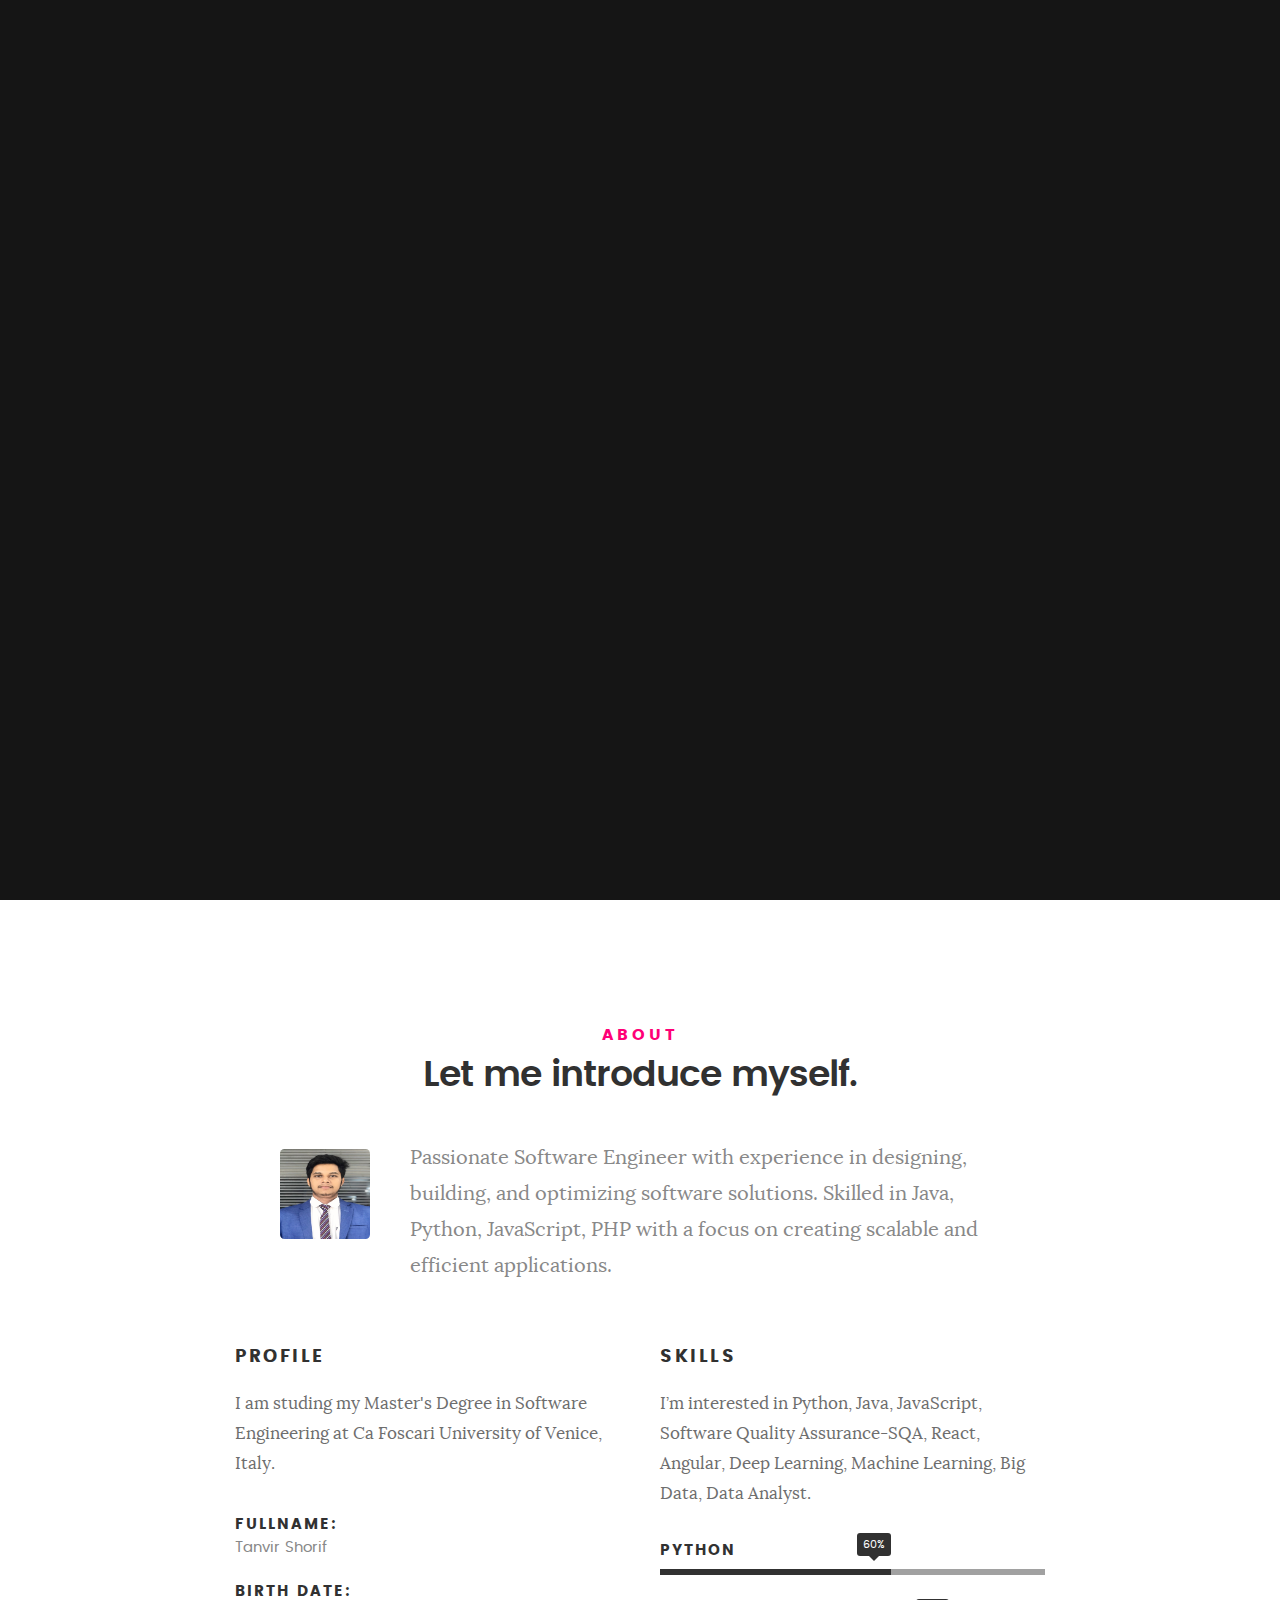
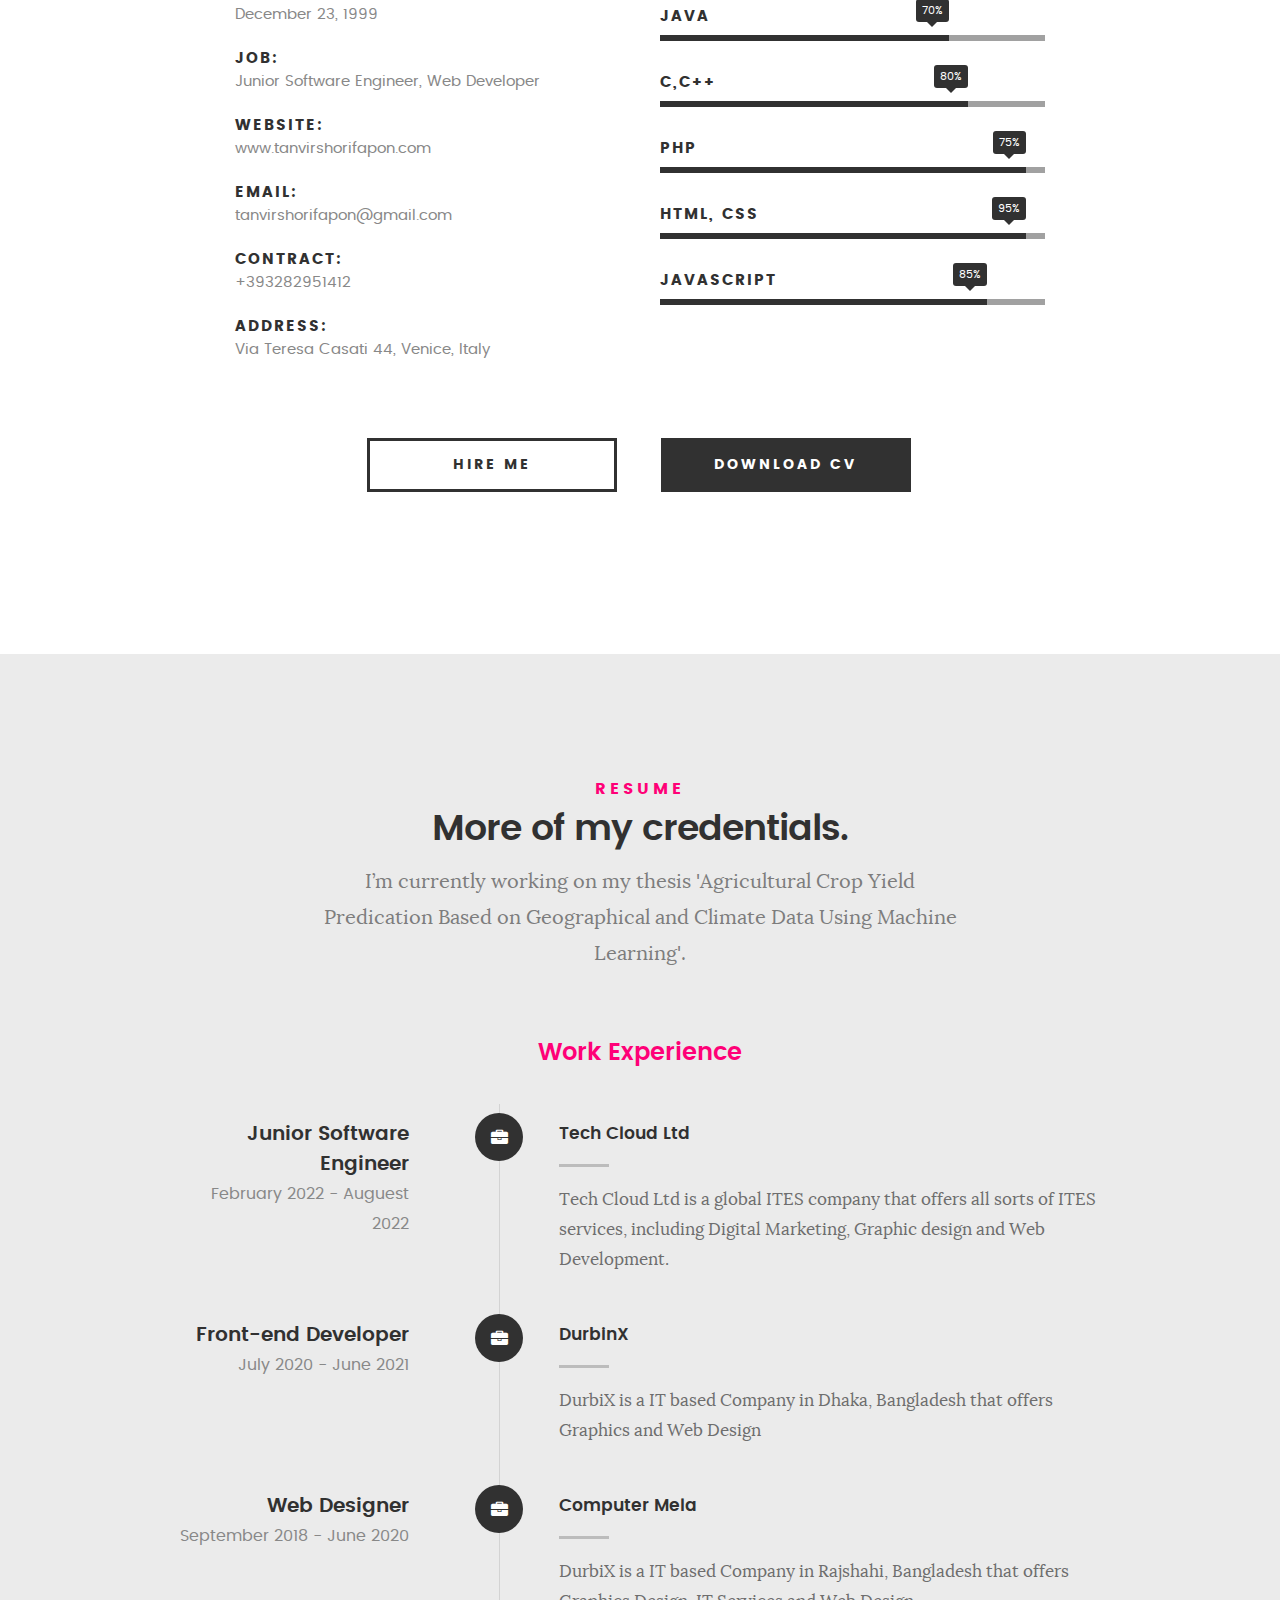
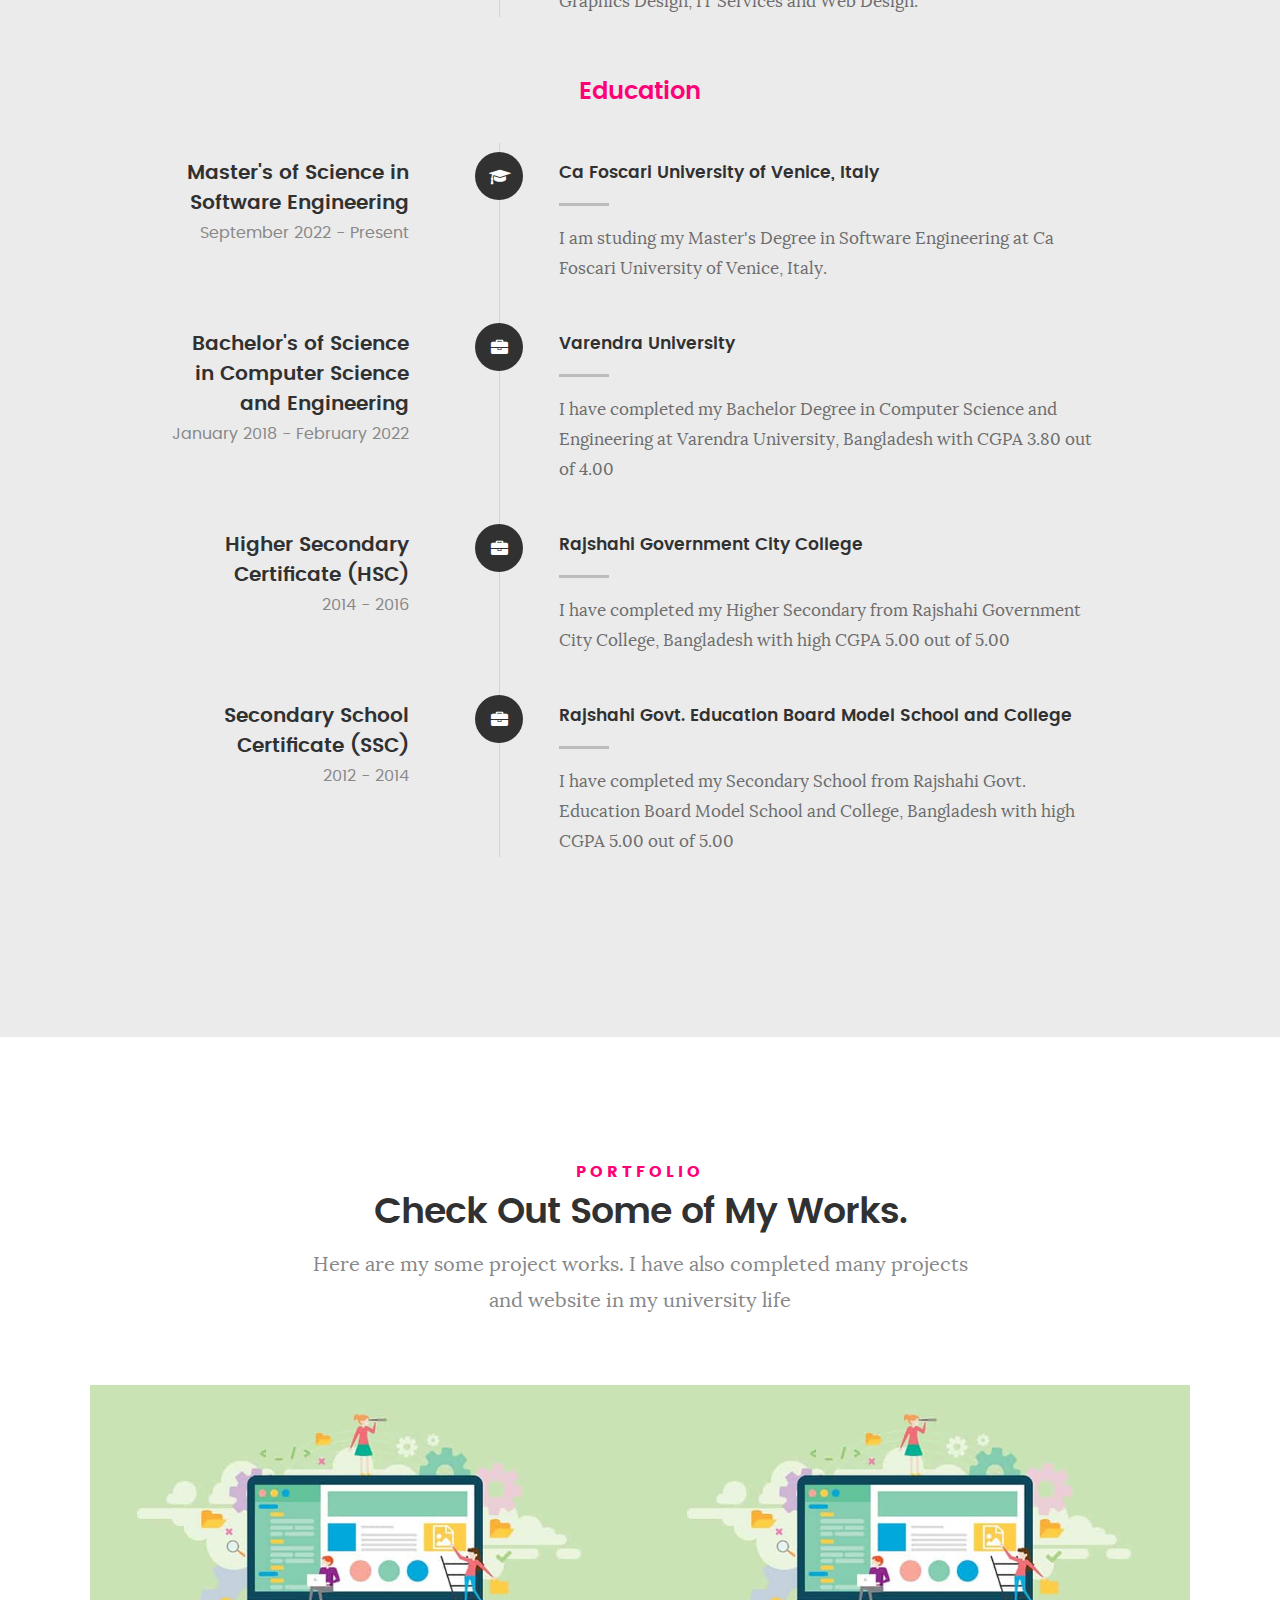
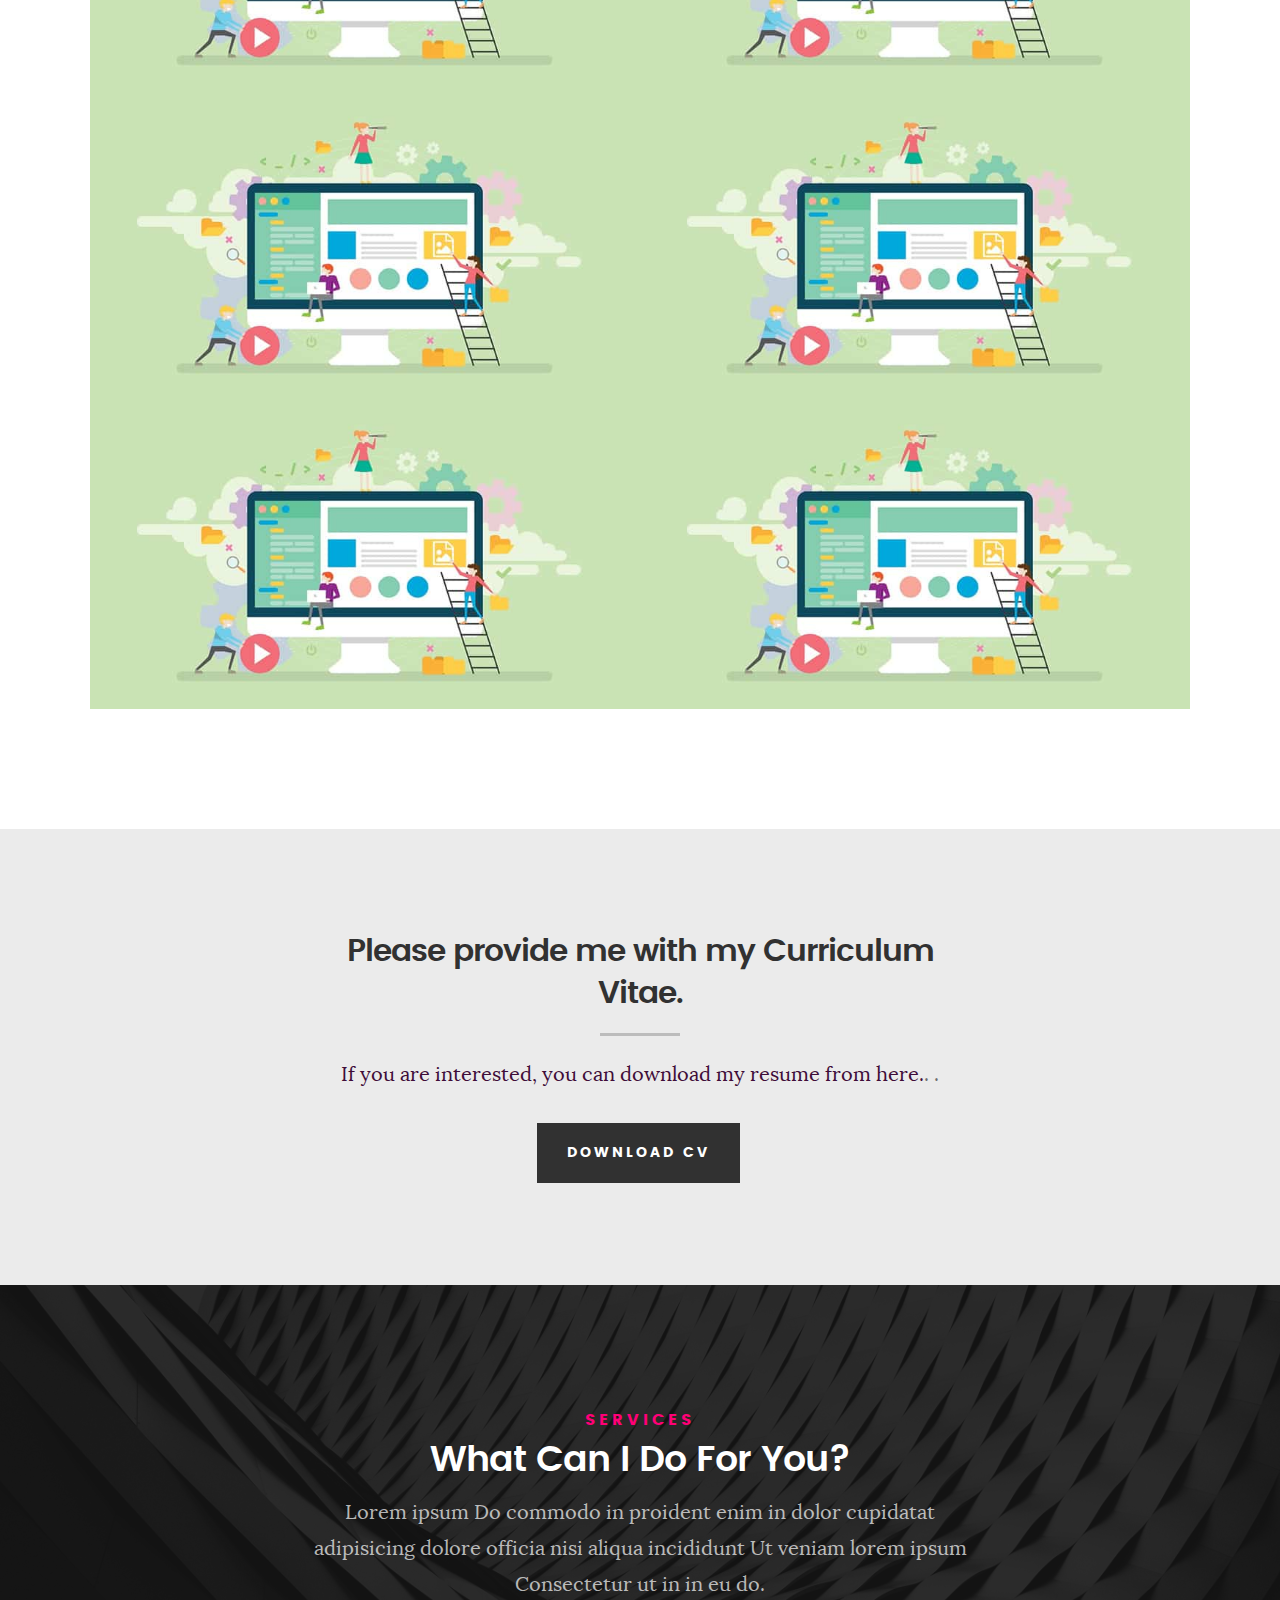
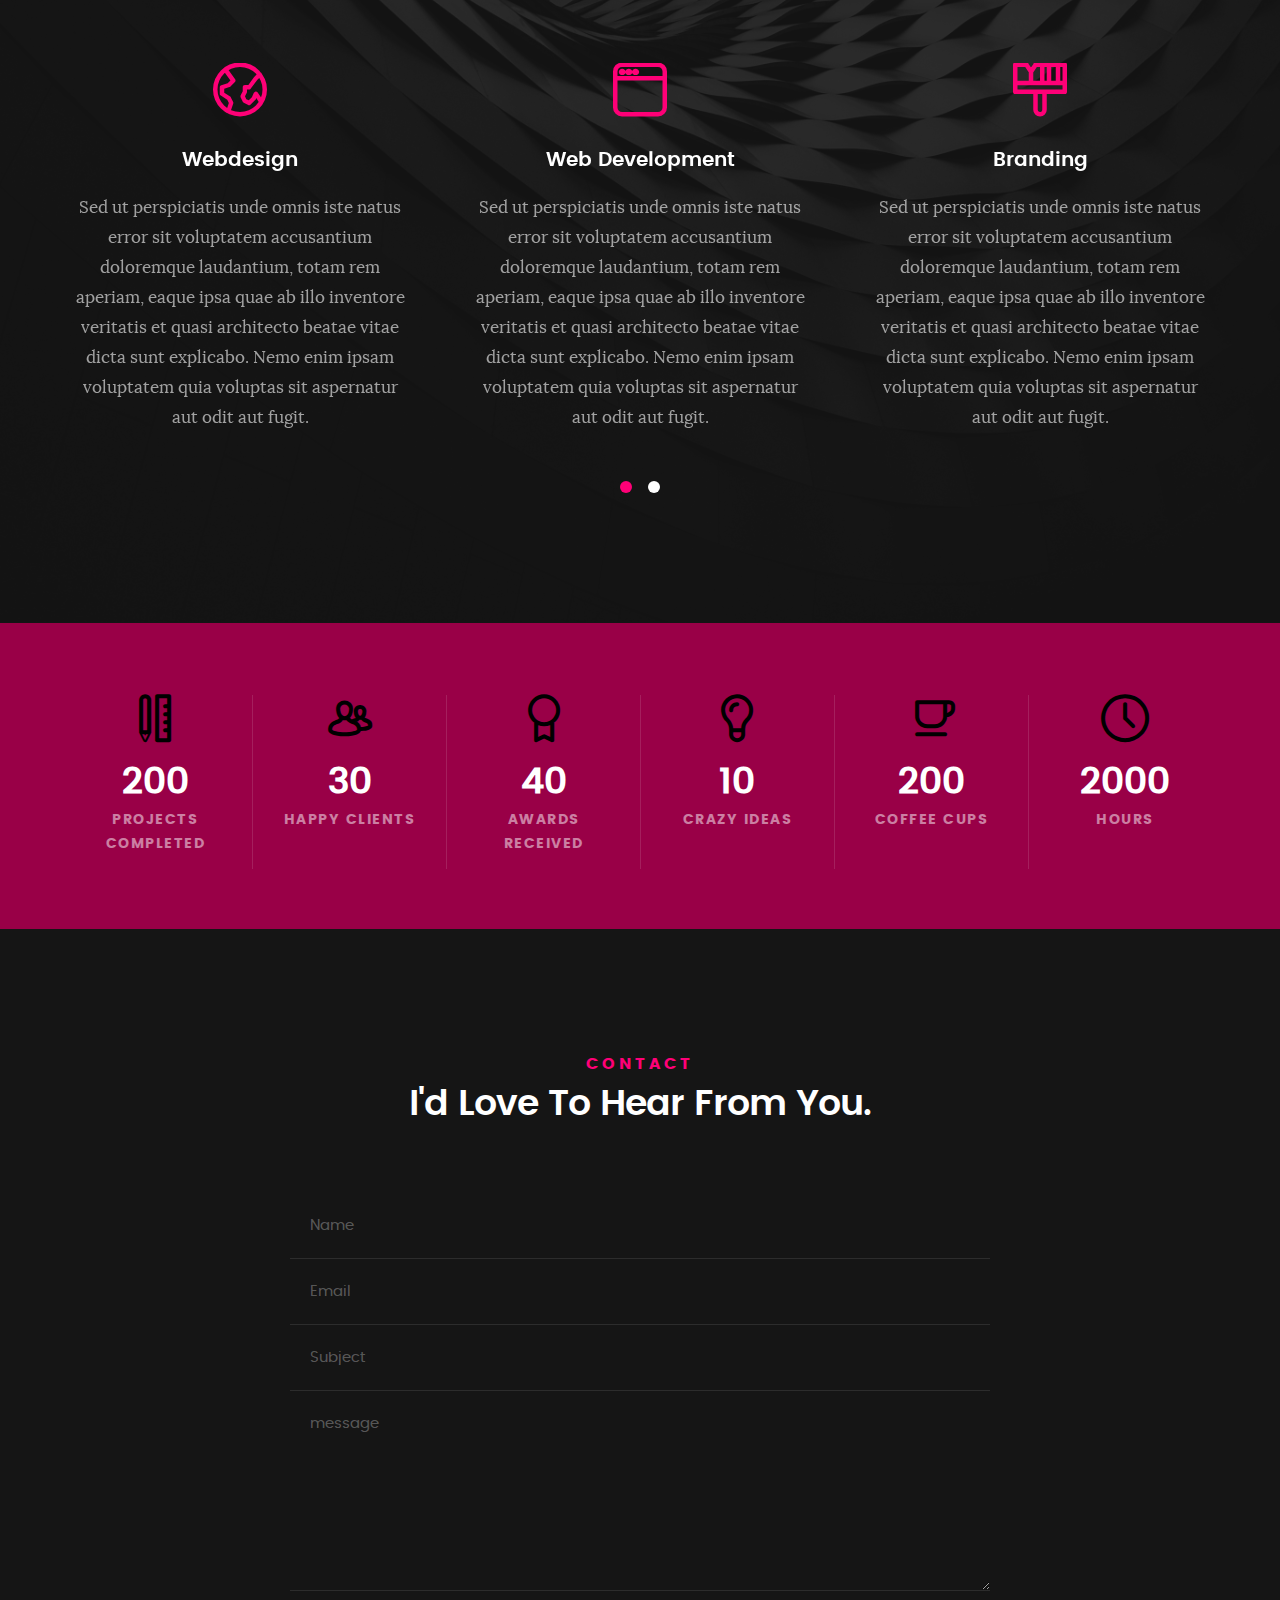
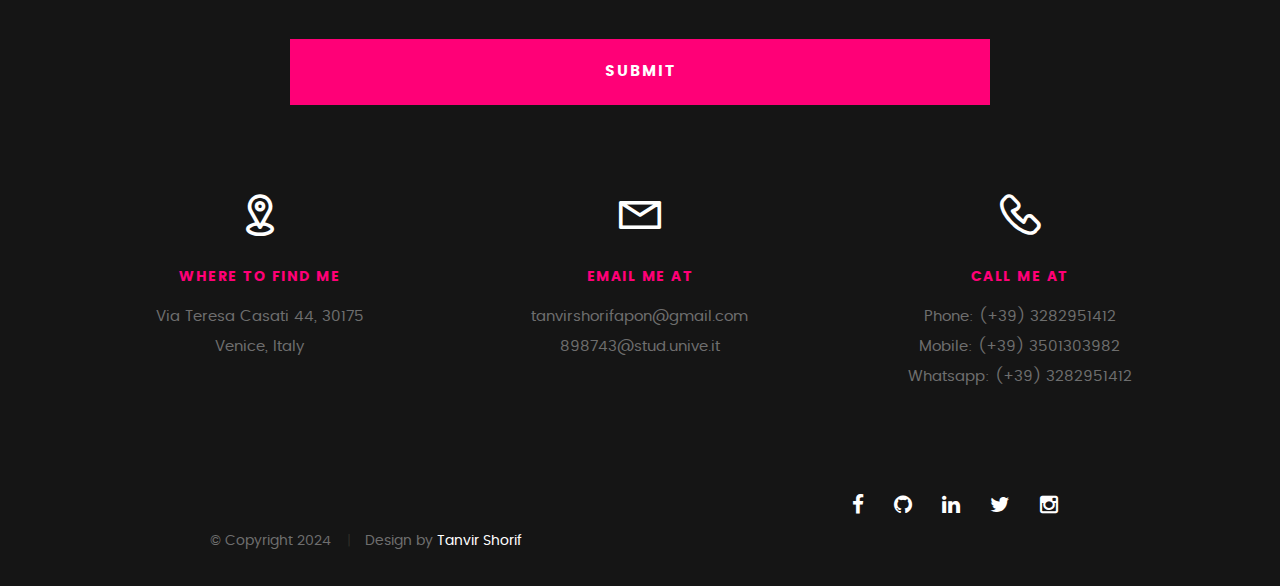
<file: Tanvir_Shorif/index.html>
<!DOCTYPE html>
<!--[if IE 8 ]><html class="no-js oldie ie8" lang="en"> <![endif]-->
<!--[if IE 9 ]><html class="no-js oldie ie9" lang="en"> <![endif]-->
<!--[if (gte IE 9)|!(IE)]><!--><html class="no-js" lang="en"> <!--<![endif]-->
<head>

   <!--- basic page needs
   ================================================== -->
   <meta charset="utf-8">
	<title>Tanvir Shorif</title>
	<meta name="description" content="">  
	<meta name="author" content="">

   <!-- mobile specific metas
   ================================================== -->
	<meta name="viewport" content="width=device-width, initial-scale=1, maximum-scale=1">

 	<!-- CSS
   ================================================== -->
   <link rel="stylesheet" href="css/base.css">  
   <link rel="stylesheet" href="css/main.css">
   <link rel="stylesheet" href="css/vendor.css">     

   <!-- script
   ================================================== -->   
	<script src="js/modernizr.js"></script>
	<script src="js/pace.min.js"></script>

   <!-- favicons
	================================================== -->
	<!-- <link rel="icon" type="image/png" href="favicon.png"> -->

</head>

<body id="top">

	<!-- header 
   ================================================== -->
   <header>   	
   	<div class="row">

   		<div class="top-bar">
   			<a class="menu-toggle" href="#"><span>Menu</span></a>

	   		<div class="logo">
		         <a href="index.html">Tanvir Shorif</a>
		      </div>		      

		   	<nav id="main-nav-wrap">
					<ul class="main-navigation">
						<li class="current"><a class="smoothscroll"  href="#intro" title="">Home</a></li>
						<li><a class="smoothscroll"  href="#about" title="">About</a></li>
						<li><a class="smoothscroll"  href="#resume" title="">Resume</a></li>
						<li><a class="smoothscroll"  href="#portfolio" title="">Portfolio</a></li>
						<li><a class="smoothscroll"  href="#services" title="">Services</a></li>					
						<li><a class="smoothscroll"  href="#contact" title="">Contact</a></li>	
								
					</ul>
				</nav>    		
   		</div> <!-- /top-bar --> 
   		
   	</div> <!-- /row --> 		
   </header> <!-- /header -->

	<!-- intro section
   ================================================== -->
   <section id="intro">   

   	<div class="intro-overlay"></div>	

   	<div class="intro-content">
   		<div class="row">

   			<div class="col-twelve">

	   			<h5>Hello, World.</h5>
	   			<h1>I'm Tanvir Shorif.</h1>

	   			<p class="intro-position">
	   				<span>Software Engineer</span>
	   				<span>Web Developer</span> 
	   			</p>

	   			<a class="button stroke smoothscroll" href="#about" title="">More About Me</a>

	   		</div>  
   			
   		</div>   		 		
   	</div> <!-- /intro-content --> 

   	<ul class="intro-social">        
         <li><a href="https://www.facebook.com/tanvir.shorif.apon/" target="_blank"><i class="fa fa-facebook"></i></a></li>
         <li><a href="https://github.com/tanvirshorif" target="_blank"><i class="fa fa-github"></i></a></li>
         <li><a href="https://www.linkedin.com/in/tanvirshorif/" target="_blank"><i class="fa fa-linkedin"></i></a></li>
         <li><a href="https://x.com/ShorifApon" target="_blank"><i class="fa fa-twitter"></i></a></li>
         <li><a href="https://www.instagram.com/tanvirshorifapon/" target="_blank"><i class="fa fa-instagram"></i></a></li>
      </ul> <!-- /intro-social -->      	

   </section> <!-- /intro -->


   <!-- about section
   ================================================== -->
   <section id="about">  

   	<div class="row section-intro">
   		<div class="col-twelve">

   			<h5>About</h5>
   			<h1>Let me introduce myself.</h1>

   			<div class="intro-info">

   				<img src="images/profile-pic.jpg" alt="Profile Picture">

   				<p class="lead">Passionate Software Engineer with experience in designing, building, and optimizing software solutions. Skilled in Java, Python, JavaScript, PHP with a focus on creating scalable and efficient applications.</p>
   			</div>   			

   		</div>   		
   	</div> <!-- /section-intro -->

   	<div class="row about-content">

   		<div class="col-six tab-full">

   			<h3>Profile</h3>
   			<p>I am studing my Master's Degree in Software Engineering at Ca Foscari University of Venice, Italy.</p>

   			<ul class="info-list">
   				<li>
   					<strong>Fullname:</strong>
   					<span>Tanvir Shorif</span>
   				</li>
   				<li>
   					<strong>Birth Date:</strong>
   					<span>December 23, 1999</span>
   				</li>
   				<li>
   					<strong>Job:</strong>
   					<span>Junior Software Engineer, Web Developer</span>
   				</li>
   				<li>
   					<strong>Website:</strong>
   					<span>www.tanvirshorifapon.com</span>
   				</li>
   				<li>
   					<strong>Email:</strong>
   					<span>tanvirshorifapon@gmail.com</span>
   				</li>
				   <li>
					<strong>Contract:</strong>
					<span>+393282951412</span>
				</li>
				<li>
					<strong>Address:</strong>
					<span>Via Teresa Casati 44, Venice, Italy</span>
				</li>

   			</ul> <!-- /info-list -->

   		</div>

   		<div class="col-six tab-full">

   			<h3>Skills</h3>
   			<p>I’m interested in Python, Java, JavaScript, Software Quality Assurance-SQA, React, Angular, Deep Learning, Machine Learning, Big Data, Data Analyst.</p>

				<ul class="skill-bars">
				   <li>
				   	<div class="progress percent60"><span>60%</span></div>
				   	<strong>Python</strong>
				   </li>
				   <li>
				   	<div class="progress percent75"><span>70%</span></div>
				   	<strong>Java</strong>
				   </li>
				   <li>
				   	<div class="progress percent80"><span>80%</span></div>
				   	<strong>C,C++</strong>
				   </li>
				   <li>
				   	<div class="progress percent95"><span>75%</span></div>
				   	<strong>PHP</strong>
				   </li>
				   <li>

				   	<div class="progress percent95"><span>95%</span></div>
				   	<strong>html, CSS</strong>
				   </li>
				   
				   <li>

					<div class="progress percent85"><span>85%</span></div>
					<strong>JavaScript</strong>
				</li>
      
				</ul> <!-- /skill-bars -->		

   		</div>

   	</div>

   	<div class="row button-section">
   		<div class="col-twelve">
   			<a href="#contact" title="Hire Me" class="button stroke smoothscroll">Hire Me</a>
   			<a href="#" title="Download CV" class="button button-primary">Download CV</a>
   		</div>   		
   	</div>

   </section> <!-- /process-->    


   <!-- resume Section
   ================================================== -->
	<section id="resume" class="grey-section">

		<div class="row section-intro">
   		<div class="col-twelve">

   			<h5>Resume</h5>
   			<h1>More of my credentials.</h1>

   			<p class="lead">I’m currently working on my thesis 'Agricultural Crop Yield Predication Based on Geographical and Climate Data Using Machine Learning'.</p>

   		</div>   		
   	</div> <!-- /section-intro--> 

   	<div class="row resume-timeline">

   		<div class="col-twelve resume-header">

   			<h2>Work Experience</h2>

   		</div> <!-- /resume-header -->

   		<div class="col-twelve">

   			<div class="timeline-wrap">

   				<div class="timeline-block">

	   				<div class="timeline-ico">
	   					<i class="fa fa-briefcase"></i>
	   				</div>

	   				<div class="timeline-header">
	   					<h3>Junior Software Engineer</h3>
	   					<p>February 2022 - Auguest 2022</p>
	   				</div>

	   				<div class="timeline-content">
	   					<h4>Tech Cloud Ltd</h4>
	   					<p>Tech Cloud Ltd is a global ITES company that offers all sorts of ITES services, including Digital Marketing, Graphic design and Web Development.</p>
	   				</div>

	   			</div> <!-- /timeline-block -->

	   			<div class="timeline-block">

	   				<div class="timeline-ico">
	   					<i class="fa fa-briefcase"></i>
	   				</div>

	   				<div class="timeline-header">
	   					<h3>Front-end Developer</h3>
	   					<p>July 2020 - June 2021</p>
	   				</div>

	   				<div class="timeline-content">
	   					<h4>DurbinX</h4>
	   					<p>DurbiX is a IT based Company in Dhaka, Bangladesh that offers Graphics and Web Design</p>
	   				</div>

	   			</div> <!-- /timeline-block -->

	   			<div class="timeline-block">

	   				<div class="timeline-ico">
	   					<i class="fa fa-briefcase"></i>
	   				</div>

	   				<div class="timeline-header">
	   					<h3>Web Designer</h3>
	   					<p>September 2018 - June 2020</p>
	   				</div>

	   				<div class="timeline-content">
	   					<h4>Computer Mela</h4>
	   					<p> DurbiX is a IT based Company in Rajshahi, Bangladesh that offers Graphics Design, IT Services and Web Design.</p>
	   				</div>

	   			</div> <!-- /timeline-block -->

   			</div> <!-- /timeline-wrap -->   			

   		</div> <!-- /col-twelve -->
   		
   	</div> <!-- /resume-timeline -->
   	
   	<div class="row resume-timeline">

   		<div class="col-twelve resume-header">

   			<h2>Education</h2>

   		</div> <!-- /resume-header -->

   		<div class="col-twelve">

   			<div class="timeline-wrap">

   				<div class="timeline-block">

	   				<div class="timeline-ico">
	   					<i class="fa fa-graduation-cap"></i>
	   				</div>

	   				<div class="timeline-header">
	   					<h3>Master's of Science in Software Engineering</h3>
	   					<p>September 2022 - Present</p>
	   				</div>

	   				<div class="timeline-content">
	   					<h4>Ca Foscari University of Venice, Italy</h4>
	   					<p>I am studing my Master's Degree in Software Engineering at Ca Foscari University of Venice, Italy.</p>
	   				</div>

	   			</div> <!-- /timeline-block -->

	   			<div class="timeline-block">

	   				<div class="timeline-ico">
	   					<i class="fa fa-briefcase"></i>
	   				</div>

	   				<div class="timeline-header">
	   					<h3>Bachelor's of Science in Computer Science and Engineering</h3>
	   					<p>January 2018 - February 2022</p>
	   				</div>

	   				<div class="timeline-content">
	   					<h4>Varendra University</h4>
	   					<p>I have completed my Bachelor Degree in Computer Science and Engineering at Varendra University, Bangladesh with CGPA 3.80 out of 4.00</p>
	   				</div>

	   			</div> <!-- /timeline-block -->
				   <div class="timeline-block">

					<div class="timeline-ico">
						<i class="fa fa-briefcase"></i>
					</div>

					<div class="timeline-header">
						<h3>Higher Secondary Certificate (HSC)</h3>
						<p>2014 - 2016</p>
					</div>

					<div class="timeline-content">
						<h4>Rajshahi Government City College</h4>
						<p>I have completed my Higher Secondary from Rajshahi Government City College, Bangladesh with high CGPA 5.00 out of 5.00</p>
					</div>

				</div> <!-- /timeline-block -->
				

	   			<div class="timeline-block">

	   				<div class="timeline-ico">
	   					<i class="fa fa-briefcase"></i>
	   				</div>

	   				<div class="timeline-header">
	   					<h3>Secondary School Certificate (SSC)</h3>
	   					<p>2012 - 2014</p>
	   				</div>

	   				<div class="timeline-content">
	   					<h4>Rajshahi Govt. Education Board Model School and College</h4>
	   					<p>I have completed my Secondary School from Rajshahi Govt. Education Board Model School and College, Bangladesh with high CGPA 5.00 out of 5.00</p>
	   				</div>

	   			</div> <!-- /timeline-block -->

				

   			</div> <!-- /timeline-wrap -->   			

   		</div> <!-- /col-twelve -->
   		
   	</div> <!-- /resume-timeline -->
		
	</section> <!-- /features -->


	<!-- Portfolio Section
   ================================================== -->
	<section id="portfolio">

		<div class="row section-intro">
   		<div class="col-twelve">

   			<h5>Portfolio</h5>
   			<h1>Check Out Some of My Works.</h1>

   			<p class="lead">Here are my some project works. I have also completed many projects and website in my university life</p>

   		</div>   		
   	</div> <!-- /section-intro--> 

   	<div class="row portfolio-content">

   		<div class="col-twelve">

   			<!-- portfolio-wrapper -->
	         <div id="folio-wrapper" class="block-1-2 block-mob-full stack">

	         	<div class="bgrid folio-item">
	               <div class="item-wrap">
	               	<img src="images/portfolio/1.jpg" alt="Liberty">
	                  <a href="#modal-01" class="overlay">	                  	           
	                     <div class="folio-item-table">
	                     	<div class="folio-item-cell">
		     					       <h3 class="folio-title">Liberty</h3>	     					    
		     					    	 <span class="folio-types">
		     					       	  Graphic Design
		     					       </span>
		     					   </div>	                      	
	                     </div>                    
	                  </a>
	               </div>	               
	        		</div> <!-- /folio-item -->

	        		<div class="bgrid folio-item">
	               <div class="item-wrap">
	               	<img src="images/portfolio/1.jpg" alt="Shutterbug">
	               	<a href="#modal-02" class="overlay">              		                  
	                     <div class="folio-item-table">
	                     	<div class="folio-item-cell">
	                     		<h3 class="folio-title">Shutterbug</h3>	     					    
		     					    	<span class="folio-types">
		     					       	  Web Design
		     					      </span>		     		
		     					   </div> 	                      	
	                     </div>                    
	                  </a>
	               </div>
	        		</div> <!-- /folio-item -->

	            <div class="bgrid folio-item">
	               <div class="item-wrap">
	               	<img src="images/portfolio/1.jpg"alt="Clouds">
	                  <a href="#modal-03" class="overlay">             		                  
	                     <div class="folio-item-table">
	                     	<div class="folio-item-cell">
	                     		<h3 class="folio-title">Clouds</h3>	     					    
		     					    	<span class="folio-types">
		     					       	  Web Design
		     					      </span>		     		
		     					   </div> 	                      	
	                     </div>                    
	                  </a>
	               </div>
	        		</div> <!-- /folio-item -->

	            <div class="bgrid folio-item">
	               <div class="item-wrap">
	               	<img src="images/portfolio/1.jpg" alt="Beetle">
	                  <a href="#modal-04" class="overlay">                  	                 
	                     <div class="folio-item-table">
	                     	<div class="folio-item-cell">
	                     		<h3 class="folio-title">Beetle</h3>	     					    
		     					    	<span class="folio-types">
		     					       	  Branding
		     					      </span>		     		
		     					   </div>  	                      	
	                     </div>                    
	                  </a>
	               </div>
	        		</div> <!-- /folio-item -->     

	        		<div class="bgrid folio-item">
	               <div class="item-wrap">
	               	<img src="images/portfolio/1.jpg" alt="Lighthouse">
	                  <a href="#modal-05" class="overlay">             		                  
	                     <div class="folio-item-table">
	                     	<div class="folio-item-cell">
	                     		<h3 class="folio-title">Lighthouse</h3>	     					    
		     					    	<span class="folio-types">
		     					       	  Web Development
		     					      </span>		     		
		     					   </div> 	                      	
	                     </div>                    
	                  </a>
	               </div>
	        		</div> <!-- /folio-item -->

	            <div class="bgrid folio-item">
	               <div class="item-wrap">
	               	<img src="images/portfolio/1.jpg" alt="Salad">
	                  <a href="#modal-06" class="overlay">
	                     <div class="folio-item-table">
	                     	<div class="folio-item-cell">
	                     		<h3 class="folio-title">Salad</h3>	     					    
		     					    	<span class="folio-types">
		     					       	  Branding
		     					      </span>		     		
		     					   </div>	                      	
	                     </div>                    
	                  </a>
	               </div>
	        		</div> <!-- /folio-item -->   

	            <!-- modal popups - begin
	            ============================================================= -->
	            <div id="modal-01" class="popup-modal slider mfp-hide">	

				     	<div class="media">
				     		<img src="images/portfolio/1.jpg" alt="" />
				     	</div>      	

					   <div class="description-box">
					      <h4>Liberty</h4>		      
					      <p>Proin gravida nibh vel velit auctor aliquet. Aenean sollicitudin, lorem quis bibendum auctor, nisi elit consequat ipsum, nec sagittis sem nibh id elit.</p>

					      <div class="categories">Web Development</div>			               
					   </div>

			         <div class="link-box">
			            <a href="#">Details</a>
					      <a href="#" class="popup-modal-dismiss">Close</a>
			         </div>		      

				   </div> <!-- /modal-01 -->

				   <div id="modal-02" class="popup-modal slider mfp-hide">	

				     	<div class="media">
				     		<img src="images/portfolio/1.jpg" alt="" />
				     	</div>      	

					   <div class="description-box">
					      <h4>Shutterbug</h4>		      
					      <p>Proin gravida nibh vel velit auctor aliquet. Aenean sollicitudin, lorem quis bibendum auctor, nisi elit consequat ipsum, nec sagittis sem nibh id elit.</p>

					      <div class="categories">Web Design</div>			               
					   </div>

			         <div class="link-box">
			            <a href="#">Details</a>
					      <a href="#" class="popup-modal-dismiss">Close</a>
			         </div>		      

				   </div> <!-- /modal-02 -->

				   <div id="modal-03" class="popup-modal slider mfp-hide">	

				     	<div class="media">
				     		<img src="images/portfolio/1.jpg" alt="" />
				     	</div>      	

					   <div class="description-box">
					      <h4>Clouds</h4>		      
					      <p>Proin gravida nibh vel velit auctor aliquet. Aenean sollicitudin, lorem quis bibendum auctor, nisi elit consequat ipsum, nec sagittis sem nibh id elit.</p>

					      <div class="categories">Web Design</div>			               
					   </div>

			         <div class="link-box">
			            <a href="#">Details</a>
					      <a href="#" class="popup-modal-dismiss">Close</a>
			         </div>		      

				   </div> <!-- /modal-03 -->

				   <div id="modal-04" class="popup-modal slider mfp-hide">	

				     	<div class="media">
				     		<img src="images/portfolio/1.jpg" alt="" />
				     	</div>      	

					   <div class="description-box">
					      <h4>Beetle</h4>		      
					      <p>Proin gravida nibh vel velit auctor aliquet. Aenean sollicitudin, lorem quis bibendum auctor, nisi elit consequat ipsum, nec sagittis sem nibh id elit.</p>

					      <div class="categories">Branding</div>			               
					   </div>

			         <div class="link-box">
			            <a href="#">Details</a>
					      <a href="#" class="popup-modal-dismiss">Close</a>
			         </div>		      

				   </div> <!-- /modal-04 -->

				   <div id="modal-05" class="popup-modal slider mfp-hide">	

				     	<div class="media">
				     		<img src="images/portfolio/1.jpg" alt="" />
				     	</div>      	

					   <div class="description-box">
					      <h4>Lighthouse</h4>		      
					      <p>Proin gravida nibh vel velit auctor aliquet. Aenean sollicitudin, lorem quis bibendum auctor, nisi elit consequat ipsum, nec sagittis sem nibh id elit.</p>

					      <div class="categories">Web Development</div>			               
					   </div>

			         <div class="link-box">
			            <a href="#">Details</a>
					      <a href="#" class="popup-modal-dismiss">Close</a>
			         </div>		      

				   </div> <!-- /modal-05 -->

				   <div id="modal-06" class="popup-modal slider mfp-hide">	

				     	<div class="media">
				     		<img src="images/portfolio/modals/m-salad.jpg" alt="" />
				     	</div>      	

					   <div class="description-box">
					      <h4>Salad</h4>		      
					      <p>Proin gravida nibh vel velit auctor aliquet. Aenean sollicitudin, lorem quis bibendum auctor, nisi elit consequat ipsum, nec sagittis sem nibh id elit.</p>

					      <div class="categories">Branding</div>			               
					   </div>

			         <div class="link-box">
			            <a href="#">Details</a>
					      <a href="#" class="popup-modal-dismiss">Close</a>
			         </div>		      

				   </div> <!-- /modal-06 -->


				   <!-- modal popups - end
	            ============================================================= -->

	         </div> <!-- /portfolio-wrapper --> 

   		</div>  <!-- /twelve -->   

   	</div> <!-- /portfolio-content --> 
		
	</section> <!-- /portfolio --> 


	<!-- CTA Section
   ================================================== -->
	<section id="cta" class="grey-section">

   	<div class="row cta-content">

   		<div class="col-twelve section-ads">  

	     		<h2 class="h01"><a href="#">Please provide me with my Curriculum Vitae.</a></h2>

		      <p class="lead">
				 <a href="#"><span>If you are interested, you can download my resume from here.</span></a>.
				 <span></span> <span></span>. 
					
				</p>

				<div class="action">
			      <a class="button button-primary large" href="#">Download CV</a>
		      </div>		     	

   		</div>

   	</div> <!-- /cta-content -->

   </section> <!-- /cta --> 

	
	<!-- services Section
   ================================================== -->
	<section id="services">

		<div class="overlay"></div>

		<div class="row section-intro">
   		<div class="col-twelve">

   			<h5>Services</h5>
   			<h1>What Can I Do For You?</h1>

   			<p class="lead">Lorem ipsum Do commodo in proident enim in dolor cupidatat adipisicing dolore officia nisi aliqua incididunt Ut veniam lorem ipsum Consectetur ut in in eu do.</p>

   		</div>   		
   	</div> <!-- /section-intro -->

   	<div class="row services-content">

   		<div id="owl-slider" class="owl-carousel services-list">

	      	<div class="service">	

	      		<span class="icon"><i class="icon-earth"></i></span>            

	            <div class="service-content">	

	            	 <h3>Webdesign</h3>

		            <p class="desc">Sed ut perspiciatis unde omnis iste natus error sit voluptatem accusantium doloremque laudantium, totam rem aperiam, eaque ipsa quae ab illo inventore veritatis et quasi architecto beatae vitae dicta sunt explicabo. Nemo enim ipsam voluptatem quia voluptas sit aspernatur aut odit aut fugit.
	         		</p>
	         		
	         	</div> 	         	 

				</div> <!-- /service -->

				<div class="service">	

					<span class="icon"><i class="icon-window"></i></span>                          

	            <div class="service-content">	

	            	<h3>Web Development</h3>  

		            <p class="desc">Sed ut perspiciatis unde omnis iste natus error sit voluptatem accusantium doloremque laudantium, totam rem aperiam, eaque ipsa quae ab illo inventore veritatis et quasi architecto beatae vitae dicta sunt explicabo. Nemo enim ipsam voluptatem quia voluptas sit aspernatur aut odit aut fugit.
	         		</p>

	            </div>	                          

			   </div> <!-- /service -->

			   <div class="service">

			   	<span class="icon"><i class="icon-paint-brush"></i></span>		            

	            <div class="service-content">

	            	<h3>Branding</h3>

		            <p class="desc">Sed ut perspiciatis unde omnis iste natus error sit voluptatem accusantium doloremque laudantium, totam rem aperiam, eaque ipsa quae ab illo inventore veritatis et quasi architecto beatae vitae dicta sunt explicabo. Nemo enim ipsam voluptatem quia voluptas sit aspernatur aut odit aut fugit.
	        			</p> 

	            </div> 	            	               

			   </div> <!-- /service -->

				<div class="service">

					<span class="icon"><i class="icon-toggles"></i></span>	              

	            <div class="service-content">

	            	<h3>UI/UX Design</h3>

		            <p class="desc">Sed ut perspiciatis unde omnis iste natus error sit voluptatem accusantium doloremque laudantium, totam rem aperiam, eaque ipsa quae ab illo inventore veritatis et quasi architecto beatae vitae dicta sunt explicabo. Nemo enim ipsam voluptatem quia voluptas sit aspernatur aut odit aut fugit.
	         		</p> 
	         		
	            </div>                

				</div> <!-- /service -->

			   <div class="service">

			   	<span class="icon"><i class="icon-image"></i></span>	            

	            <div class="service-content">

	            	<h3>Graphics Design</h3>

		            <p class="desc">Sed ut perspiciatis unde omnis iste natus error sit voluptatem accusantium doloremque laudantium, totam rem aperiam, eaque ipsa quae ab illo inventore veritatis et quasi architecto beatae vitae dicta sunt explicabo. Nemo enim ipsam voluptatem quia voluptas sit aspernatur aut odit aut fugit.
	        			</p> 

	            </div>	               

			   </div> <!-- /service -->

			   <div class="service">

			   	<span class="icon"><i class="icon-chat"></i></span>	   	           

	            <div class="service-content">

	            	 <h3>Consultancy</h3>

		            <p class="desc">Sed ut perspiciatis unde omnis iste natus error sit voluptatem accusantium doloremque laudantium, totam rem aperiam, eaque ipsa quae ab illo inventore veritatis et quasi architecto beatae vitae dicta sunt explicabo. Nemo enim ipsam voluptatem quia voluptas sit aspernatur aut odit aut fugit.
	        			</p> 
	        			
	            </div>	               

			   </div> <!-- /service -->

	      </div> <!-- /services-list -->
   		
   	</div> <!-- /services-content -->
		
	</section> <!-- /services -->	


	<!-- stats Section
   ================================================== -->
	<section id="stats" class="count-up">

		<div class="row">
			<div class="col-twelve">

				<div class="block-1-6 block-s-1-3 block-tab-1-2 block-mob-full stats-list">

					<div class="bgrid stat">

						<div class="icon-part">
							<i class="icon-pencil-ruler"></i>
						</div>

						<h3 class="stat-count">
							200
						</h3>

						<h5 class="stat-title">
							Projects Completed
						</h5>

					</div> <!-- /stat -->					

					<div class="bgrid stat">

						<div class="icon-part">
							<i class="icon-users"></i>
						</div>

						<h3 class="stat-count">
							30
						</h3>

						<h5 class="stat-title">
							Happy Clients
						</h5>

					</div> <!-- /stat -->

					<div class="bgrid stat">

						<div class="icon-part">
							<i class="icon-badge"></i>
						</div>

						<h3 class="stat-count">
							40
						</h3>

						<h5 class="stat-title">
							Awards Received
						</h5>

					</div> <!-- /stat -->									

					<div class="bgrid stat">

						<div class="icon-part">
							<i class="icon-light-bulb"></i>
						</div>

						<h3 class="stat-count">
							10
						</h3>

						<h5 class="stat-title">
							Crazy Ideas
						</h5>

					</div> <!-- /stat -->

					<div class="bgrid stat">

						<div class="icon-part">
							<i class="icon-cup"></i>
						</div>

						<h3 class="stat-count">
							200
						</h3>

						<h5 class="stat-title">
							Coffee Cups
						</h5>

					</div> <!-- /stat -->

					<div class="bgrid stat">

						<div class="icon-part">
							<i class="icon-clock"></i>
						</div>

						<h3 class="stat-count">
							2000
						</h3>

						<h5 class="stat-title">
							Hours
						</h5>

					</div> <!-- /stat -->

				</div> <!-- /stats-list -->

			</div> <!-- /twelve -->
		</div> <!-- /row -->

	</section> <!-- /stats -->

	
   <!-- contact
   ================================================== -->
	<section id="contact">

		<div class="row section-intro">
   		<div class="col-twelve">

   			<h5>Contact</h5>
   			<h1>I'd Love To Hear From You.</h1>

   			<p class="lead"> </p>

   		</div> 
   	</div> <!-- /section-intro -->

   	<div class="row contact-form">

   		<div class="col-twelve">

            <!-- form -->
            <form name="contactForm" id="contactForm" method="post" action="">
      			<fieldset>

                  <div class="form-field">
 						   <input name="contactName" type="text" id="contactName" placeholder="Name" value="" minlength="2" required="">
                  </div>
                  <div class="form-field">
	      			   <input name="contactEmail" type="email" id="contactEmail" placeholder="Email" value="" required="">
	               </div>
                  <div class="form-field">
	     				   <input name="contactSubject" type="text" id="contactSubject" placeholder="Subject" value="">
	               </div>                       
                  <div class="form-field">
	                 	<textarea name="contactMessage" id="contactMessage" placeholder="message" rows="10" cols="50" required=""></textarea>
	               </div>                      
                 <div class="form-field">
                     <button class="submitform">Submit</button>
                     <div id="submit-loader">
                        <div class="text-loader">Sending...</div>                             
       				      <div class="s-loader">
								  	<div class="bounce1"></div>
								  	<div class="bounce2"></div>
								  	<div class="bounce3"></div>
								</div>
							</div>
                  </div>

      			</fieldset>
      		</form> <!-- Form End -->

            <!-- contact-warning -->
            <div id="message-warning">            	
            </div>            
            <!-- contact-success -->
      		<div id="message-success">
               <i class="fa fa-check"></i>Your message was sent, thank you!<br>
      		</div>

         </div> <!-- /col-twelve -->
   		
   	</div> <!-- /contact-form -->

   	<div class="row contact-info">

   		<div class="col-four tab-full">

   			<div class="icon">
   				<i class="icon-pin"></i>
   			</div>

   			<h5>Where to find me</h5>

   			<p>
            Via Teresa Casati 44, 30175<br>
            Venice, Italy<br>
            </p>

   		</div>

   		<div class="col-four tab-full collapse">

   			<div class="icon">
   				<i class="icon-mail"></i>
   			</div>

   			<h5>Email Me At</h5>

   			<p>tanvirshorifapon@gmail.com<br>
			   	898743@stud.unive.it			     
			   </p>

   		</div>

   		<div class="col-four tab-full">

   			<div class="icon">
   				<i class="icon-phone"></i>
   			</div>

   			<h5>Call Me At</h5>

   			<p>Phone: (+39) 3282951412<br>
			   	Mobile: (+39) 3501303982<br>
			    Whatsapp: (+39) 3282951412
			   </p>

   		</div>
   		
   	</div> <!-- /contact-info -->
		
	</section> <!-- /contact -->


   <!-- footer
   ================================================== -->

   <footer>
     	<div class="row">

     		<div class="col-six tab-full pull-right social">

     			<ul class="footer-social">        
					<li><a href="https://www.facebook.com/tanvir.shorif.apon/" target="_blank"><i class="fa fa-facebook"></i></a></li>
					<li><a href="https://github.com/tanvirshorif" target="_blank"><i class="fa fa-github"></i></a></li>
					<li><a href="https://www.linkedin.com/in/tanvirshorif/" target="_blank"><i class="fa fa-linkedin"></i></a></li>
					<li><a href="https://x.com/ShorifApon" target="_blank"><i class="fa fa-twitter"></i></a></li>
					<li><a href="https://www.instagram.com/tanvirshorifapon/" target="_blank"><i class="fa fa-instagram"></i></a></li>
			   </ul> 
	      		
	      </div>

      	<div class="col-eight tab-full">
	      	<div class="copyright">
		        	<span>© Copyright 2024 </span> 
		        	<span>Design by <a href="#">Tanvir Shorif</a></span> 
		        		         	
		         </div>		                  
	      	</div>

	      	<div id="go-top">
		         <a class="smoothscroll" title="Back to Top" href="#top"><i class="fa fa-long-arrow-up"></i></a>
		      </div>

      	</div> <!-- /row -->     	
   </footer>  

   <div id="preloader"> 
    	<div id="loader"></div>
   </div> 

   <!-- Java Script
   ================================================== --> 
   <script src="js/jquery-2.1.3.min.js"></script>
   <script src="js/plugins.js"></script>
   <script src="js/main.js"></script>

</body>

</html>
</file>
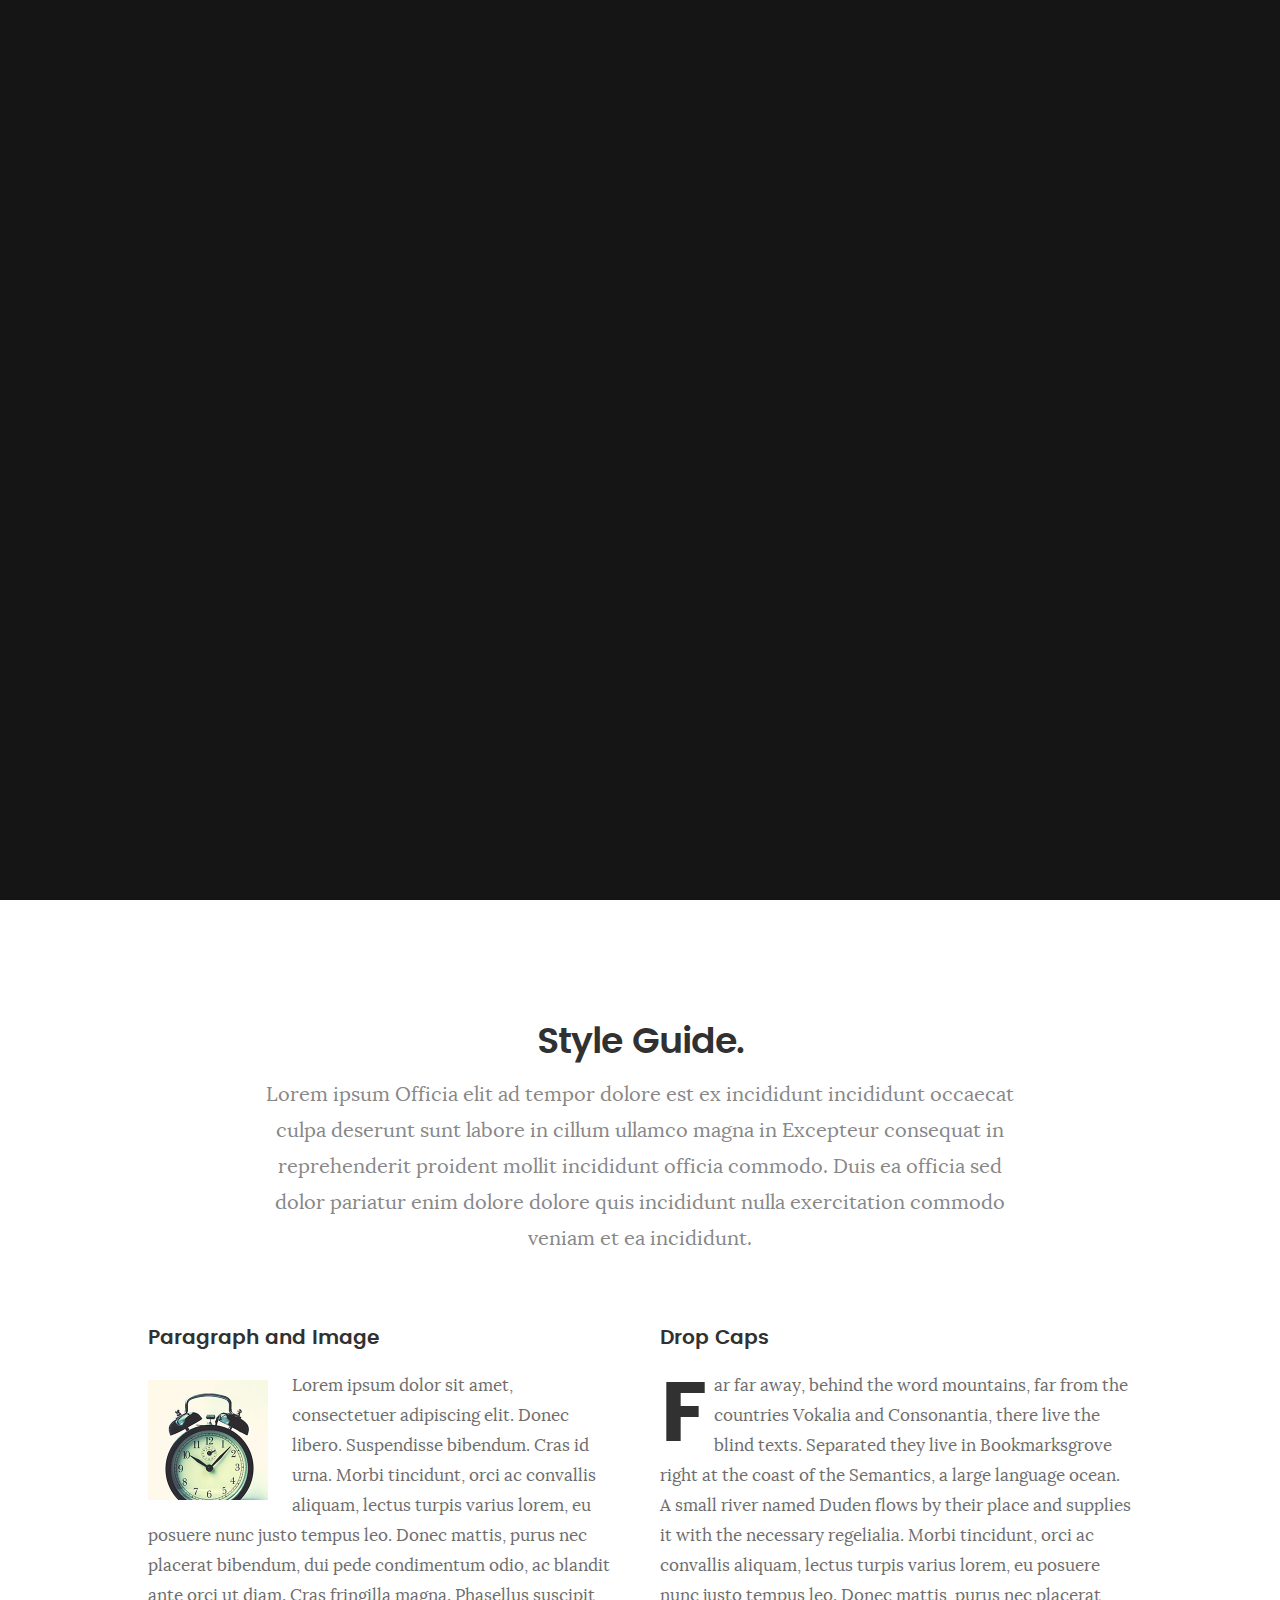
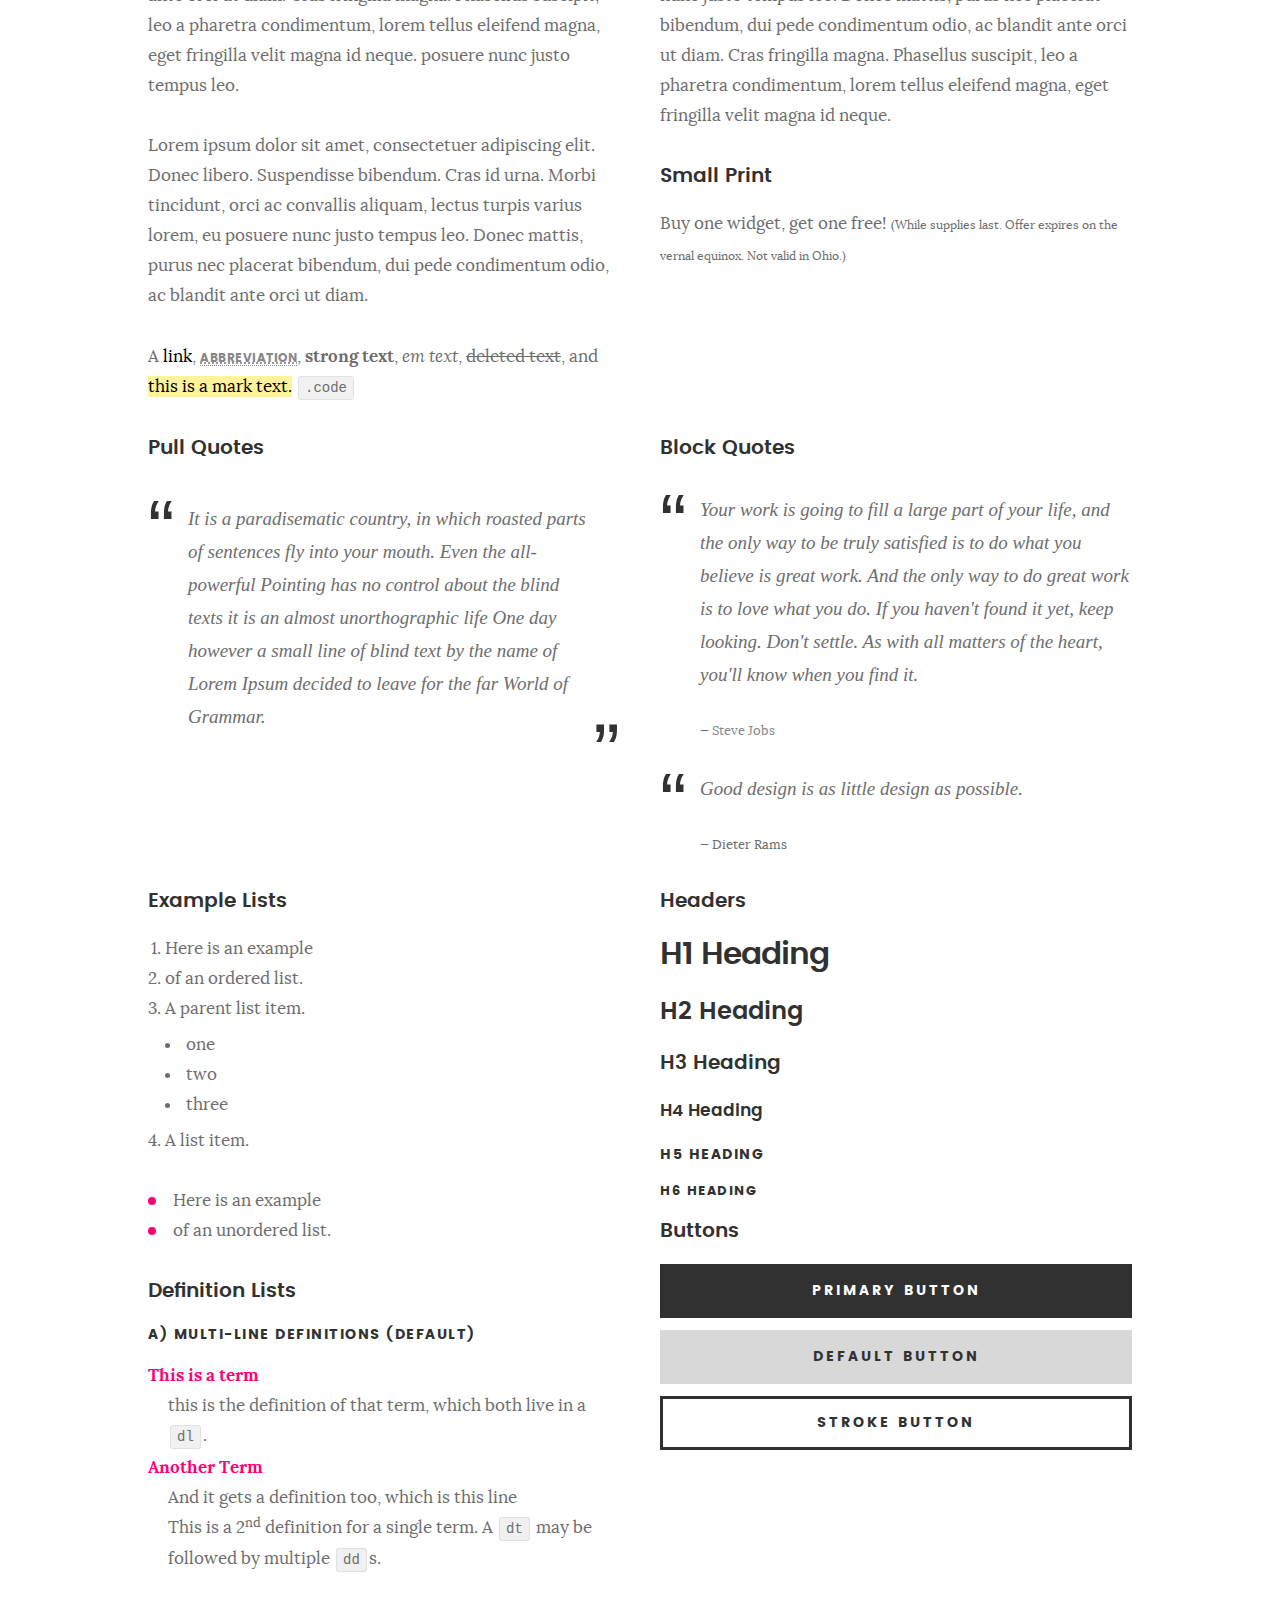
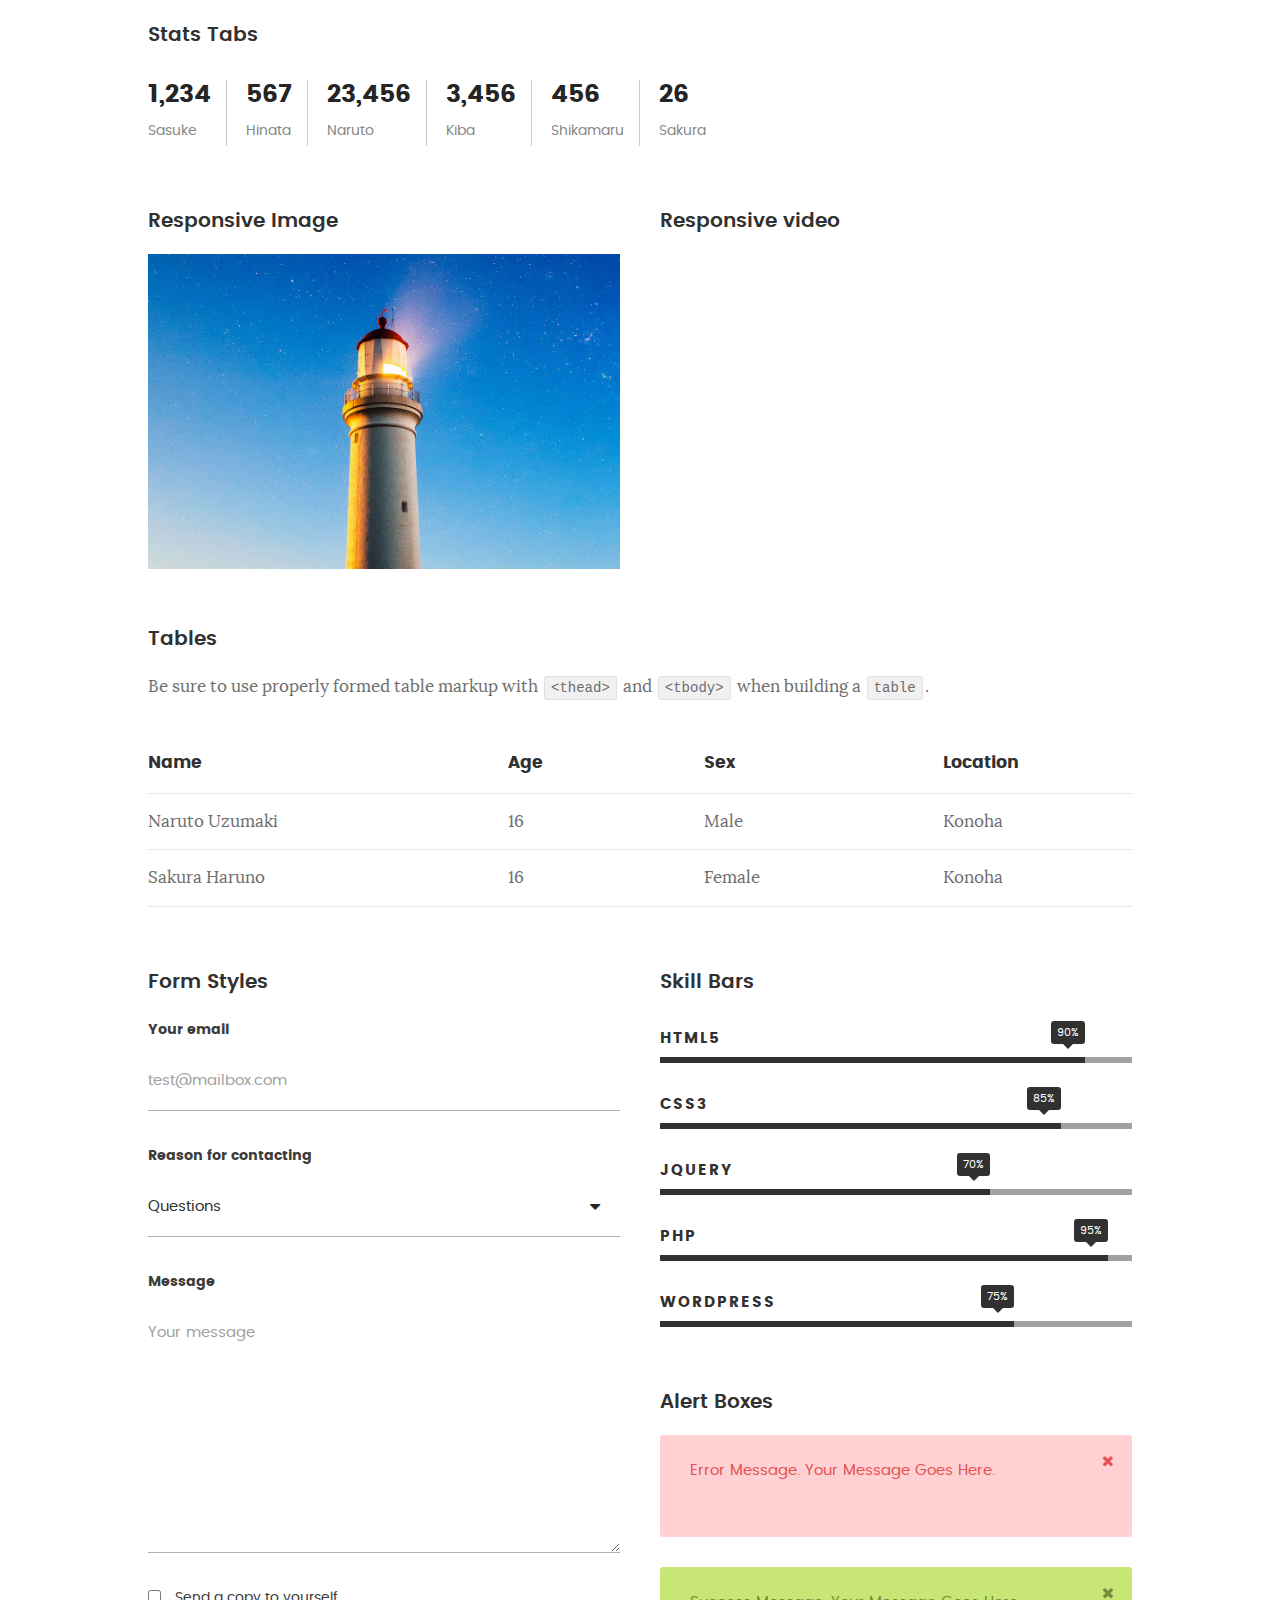
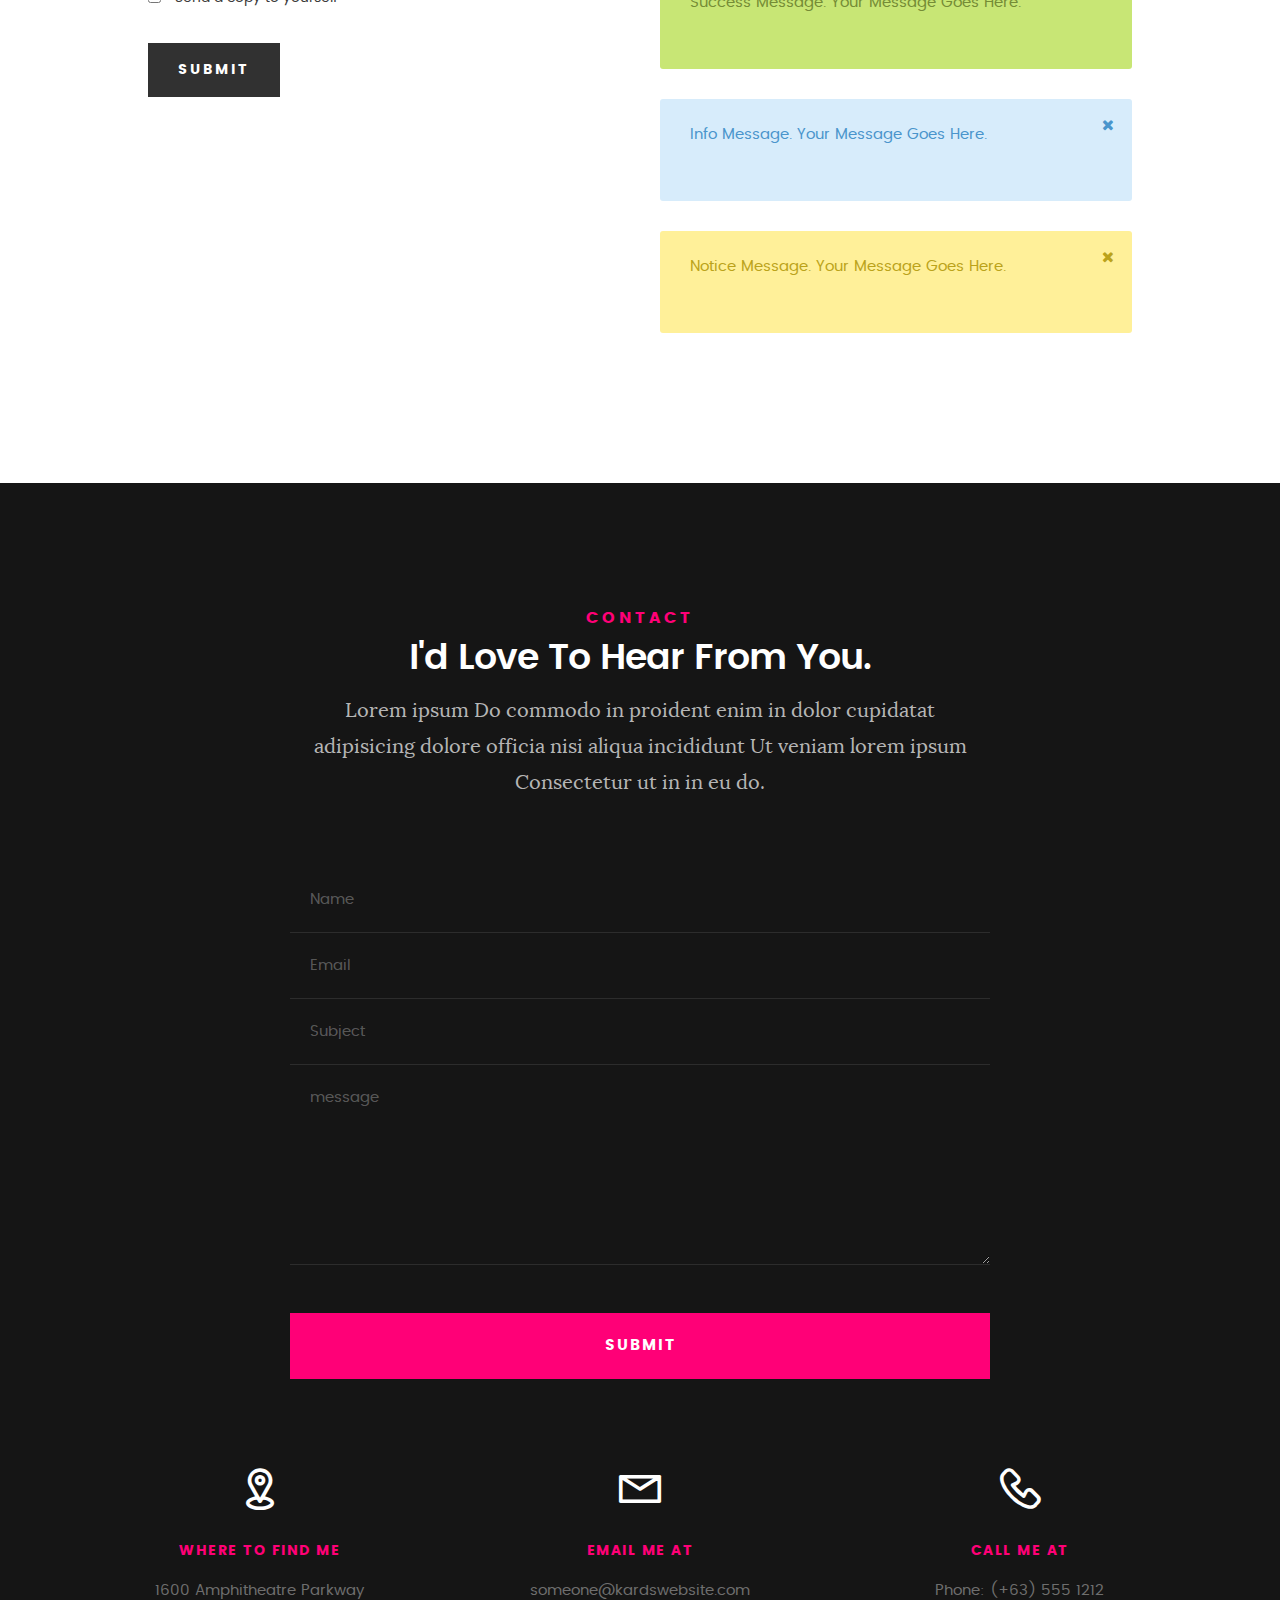
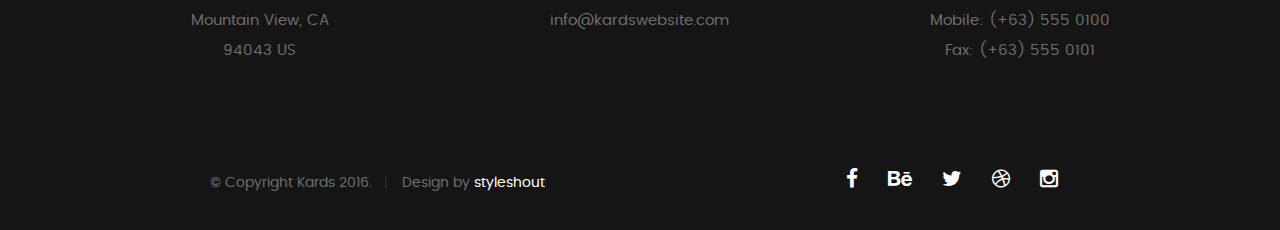
<file: Tanvir_Shorif/styles.html>
<!DOCTYPE html>
<!--[if IE 8 ]><html class="no-js oldie ie8" lang="en"> <![endif]-->
<!--[if IE 9 ]><html class="no-js oldie ie9" lang="en"> <![endif]-->
<!--[if (gte IE 9)|!(IE)]><!--><html class="no-js" lang="en"> <!--<![endif]-->
<head>

   <!--- basic page needs
   ================================================== -->
   <meta charset="utf-8">
	<title>Style Demo</title>
	<meta name="description" content="">  
	<meta name="author" content="">

   <!-- mobile specific metas
   ================================================== -->
	<meta name="viewport" content="width=device-width, initial-scale=1, maximum-scale=1">

 	<!-- CSS
   ================================================== -->
   <link rel="stylesheet" href="css/base.css">  
   <link rel="stylesheet" href="css/main.css">
   <link rel="stylesheet" href="css/vendor.css">

   <style type="text/css" media="screen">

   	#styles { 
   		background: white;
   		padding-top: 12rem;
   		padding-bottom: 12rem;
   	}
   	#styles .row {
   		max-width: 1024px;
     	}
     	#styles .section-intro {
   		max-width: 800px;
     	}
      	
   </style>       

   <!-- script
   ================================================== -->
	<script src="js/modernizr.js"></script>
	<script src="js/pace.min.js"></script>

   <!-- favicons
	================================================== -->
	<link rel="icon" type="image/png" href="favicon.png">

</head>

<body id="top">

	<!-- header 
   ================================================== -->
   <header>   	
   	<div class="row">

   		<div class="top-bar">
   			<a class="menu-toggle" href="#"><span>Menu</span></a>

	   		<div class="logo">
		         <a href="index.html">Tanvir Shorif</a>
		      </div>		      

		   	<nav id="main-nav-wrap">
					<ul class="main-navigation">
						<li><a href="index.html#intro" title="">Home</a></li>
						<li><a href="index.html#about" title="">About</a></li>
						<li><a href="index.html#resume" title="">Resume</a></li>
						<li><a href="index.html#portfolio" title="">Portfolio</a></li>
						<li><a href="index.html#services" title="">Services</a></li>					
						<li><a class="smoothscroll"  href="#contact" title="">Contact</a></li>	
						<li><a href="styles.html" title="">Style Demo</a></li>				
					</ul>
				</nav>    		
   		</div> <!-- /top-bar --> 
   		
   	</div> <!-- /row --> 		
   </header> <!-- /header -->

	<!-- intro section
   ================================================== -->
   <section id="intro">   

   	<div class="intro-overlay"></div>	

   	<div class="intro-content">
   		<div class="row">

   			<div class="col-twelve">

	   			<h5>Hello, World.</h5>
	   			<h1>I'm Tanvir Shorif</h1>

	   			<p class="intro-position">
	   				<span>Front-end Developer</span>
	   				<span>UI/UX Designer</span> 
	   			</p>

	   			<a class="button stroke smoothscroll" href="#about" title="">More About Me</a>

	   		</div>  
   			
   		</div>   		 		
   	</div> <!-- /intro-content --> 

   	<ul class="intro-social">        
         <li><a href="#"><i class="fa fa-facebook"></i></a></li>
         <li><a href="#"><i class="fa fa-behance"></i></a></li>
         <li><a href="#"><i class="fa fa-twitter"></i></a></li>
         <li><a href="#"><i class="fa fa-dribbble"></i></a></li>
         <li><a href="#"><i class="fa fa-instagram"></i></a></li>
      </ul> <!-- /intro-social -->      	

   </section> <!-- /intro -->


   <!-- Style Demo
   ================================================== -->
   <section id="styles">

   	<div class="row section-intro">

   		<div class="col-twelve">

   			<h1>Style Guide.</h1>

   			<p class="lead">Lorem ipsum Officia elit ad tempor dolore est ex incididunt incididunt occaecat culpa deserunt sunt labore in cillum ullamco magna in Excepteur consequat in reprehenderit proident mollit incididunt officia commodo.
   			Duis ea officia sed dolor pariatur enim dolore dolore quis incididunt nulla exercitation commodo veniam et ea incididunt.</p>   			

   		</div>

     	</div> <!-- /row -->

     	<div class="row">

     		<div class="col-six tab-full">

		      <h3>Paragraph and Image</h3>

		      <p><a href="#"><img width="120" height="120" class="pull-left" alt="sample-image" src="images/sample-image.jpg"></a>
		  		Lorem ipsum dolor sit amet, consectetuer adipiscing elit. Donec libero. Suspendisse bibendum.
		  		Cras id urna. Morbi tincidunt, orci ac convallis aliquam, lectus turpis varius lorem, eu
		  		posuere nunc justo tempus leo. Donec mattis, purus nec placerat bibendum, dui pede condimentum
		  		odio, ac blandit ante orci ut diam. Cras fringilla magna. Phasellus suscipit, leo a pharetra
		  		condimentum, lorem tellus eleifend magna, eget fringilla velit magna id neque.
		  		posuere nunc justo tempus leo. </p>

		  		<p>
		  		Lorem ipsum dolor sit amet, consectetuer adipiscing elit. Donec libero. Suspendisse bibendum.
		  		Cras id urna. Morbi tincidunt, orci ac convallis aliquam, lectus turpis varius lorem, eu
		  		posuere nunc justo tempus leo. Donec mattis, purus nec placerat bibendum, dui pede condimentum
		  		odio, ac blandit ante orci ut diam.	
 			   </p>

            <p>A <a href="#">link</a>,
  			   <abbr title="this really isn't a very good description">abbreviation</abbr>,
  			   <strong>strong text</strong>,
            <em>em text</em>,
  			   <del>deleted text</del>, and
            <mark>this is a mark text.</mark>
            <code>.code</code>
          	</p>

         </div>

         <div class="col-six tab-full">

            <h3>Drop Caps</h3>

	         <p class="drop-cap">Far far away, behind the word mountains, far from the countries Vokalia and Consonantia,
	         there live the blind texts. Separated they live in Bookmarksgrove right at the coast of the
	         Semantics, a large language ocean. A small river named Duden flows by their place and supplies it with the necessary regelialia. Morbi tincidunt, orci ac convallis aliquam, lectus turpis varius lorem, eu	posuere nunc justo tempus leo. Donec mattis, purus nec placerat bibendum, dui pede condimentum odio, ac blandit ante orci ut diam. Cras fringilla magna. Phasellus suscipit, leo a pharetra condimentum, lorem tellus eleifend magna, eget fringilla velit magna id neque.
		  		</p>

		      <h3>Small Print</h3>

		      <p>Buy one widget, get one free!
		  		<small>(While supplies last. Offer expires on the vernal equinox. Not valid in Ohio.)</small>
		  		</p>

		   </div>	         

		</div> <!-- /row -->

		<div class="row">

		  	<div class="col-six tab-full">

		      <h3>Pull Quotes</h3>

		      <aside class="pull-quote">
				   <blockquote>
					   <p>It is a paradisematic country, in which roasted parts of
		            sentences fly into your mouth. Even the all-powerful Pointing has no control about the blind
		            texts it is an almost unorthographic life One day however a small line of blind text by the name
		            of Lorem Ipsum decided to leave for the far World of Grammar.</p>
					</blockquote>
				</aside>

		   </div>

		   <div class="col-six tab-full">

		      <h3>Block Quotes</h3>

		      <blockquote cite="http://where-i-got-my-info-from.com">
				   <p>Your work is going to fill a large part of your life, and the only way to be truly satisfied is
		         to do what you believe is great work. And the only way to do great work is to love what you do.
		         If you haven't found it yet, keep looking. Don't settle. As with all matters of the heart, you'll know when you find it.
		         </p>
		
					<cite>
					   <a href="#">Steve Jobs</a>
					</cite>
			   </blockquote>

		      <blockquote>
		         <p>Good design is as little design as possible.</p>
		         <cite>Dieter Rams</cite>
		      </blockquote>

		   </div>

		</div> <!-- /row -->

		<div class="row half-bottom">

		 	<div class="col-six tab-full">

		      <h3>Example Lists</h3>

		      <ol>
				   <li>Here is an example</li>
				   <li>of an ordered list.</li>
				   <li>A parent list item.
				   	<ul>
				   		<li>one</li>
				   		<li>two</li>
				   		<li>three</li>
				   	</ul>
				   </li>
				   <li>A list item.</li>
			   </ol>

		      <ul class="disc">
				   <li>Here is an example</li>
				   <li>of an unordered list.</li>
			   </ul>	

			   <h3>Definition Lists</h3>	            

		      <h5>a) Multi-line Definitions (default)</h5>

		      <dl>
				   <dt><strong>This is a term</strong></dt>
				      <dd>this is the definition of that term, which both live in a <code>dl</code>.</dd>
				   <dt><strong>Another Term</strong></dt>
				      <dd>And it gets a definition too, which is this line</dd>
				      <dd>This is a 2<sup>nd</sup> definition for a single term. A <code>dt</code> may be followed by multiple <code>dd</code>s.</dd>
			   </dl>

		   </div>

		   <div class="col-six tab-full">		                  

		      <h3>Headers</h3>

		      <h1>H1 Heading</h1>
		      <h2>H2 Heading</h2>
		      <h3>H3 Heading</h3>
		      <h4>H4 Heading</h4>
		      <h5>H5 Heading</h5>
		      <h6>H6 Heading</h6>

		      <h3>Buttons</h3>

		    	<p>
		     		<a class="button button-primary full-width" href="#">Primary Button</a>
		     		<a class="button full-width" href="#">Default Button</a>
		     		<a class="button stroke full-width" href="#">Stroke Button</a>
		     	</p>

		   </div>

		</div> <!-- /row -->

		<div class="row">

		   <div class="col-twelve">

		    	<h3>Stats Tabs</h3>

		      <ul class="stats-tabs">
				   <li><a href="#">1,234 <em>Sasuke</em></a></li>
				   <li><a href="#">567 <em>Hinata</em></a></li>
				   <li><a href="#">23,456 <em>Naruto</em></a></li>
				   <li><a href="#">3,456 <em>Kiba</em></a></li>
				   <li><a href="#">456 <em>Shikamaru</em></a></li>
				   <li><a href="#">26 <em>Sakura</em></a></li>
				</ul>	      		

		   </div>	      	

		</div> <!-- /row -->

		<div class="row half-bottom">

      	<div class="col-six tab-full">

      		<h3>Responsive Image</h3>

      		<p><img src="images/portfolio/modals/m-lighthouse.jpg"></p>

      	</div>

      	<div class="col-six tab-full">

      		<h3>Responsive video</h3>

      		<div class="fluid-video-wrapper">
                  <iframe src="http://player.vimeo.com/video/14592941?title=0&amp;byline=0&amp;portrait=0&amp;color=F64B39" width="500" height="281" frameborder="0" webkitallowfullscreen mozallowfullscreen allowfullscreen></iframe> 
            </div>

      	</div>
      	
      </div> <!-- /row -->

      <div class="row add-bottom">

      	<div class="col-twelve">

      		<h3>Tables</h3>
      		<p>Be sure to use properly formed table markup with <code>&lt;thead&gt;</code> and <code>&lt;tbody&gt;</code> when building a <code>table</code>.</p>

      		<div class="table-responsive">

      			<table>
					  <thead>
					    <tr>
					      <th>Name</th>
					      <th>Age</th>
					      <th>Sex</th>
					      <th>Location</th>					    
					    </tr>
					  </thead>
					  <tbody>
					    <tr>
					      <td>Naruto Uzumaki</td>
					      <td>16</td>
					      <td>Male</td>
					      <td>Konoha</td>					    
					    </tr>
					    <tr>
					      <td>Sakura Haruno</td>
					      <td>16</td>
					      <td>Female</td>
					      <td>Konoha</td>			    
					    </tr>
					  </tbody>
					</table>

      		</div>     		

      	</div>
      	
      </div> <!--row -->

      <div class="row">

		   <div class="col-six tab-full">

		      <h3>Form Styles</h3>

		         <form>
			        	<div>
			         	<label for="sampleInput">Your email</label>
			         	<input class="full-width" type="email" placeholder="test@mailbox.com" id="sampleInput">
			         </div>
			         <div>
			         	<label for="sampleRecipientInput">Reason for contacting</label>
			         	<div class="ss-custom-select">
			         		<select class="full-width" id="sampleRecipientInput">
				           		<option value="Option 1">Questions</option>
				           		<option value="Option 2">Report</option>
				           		<option value="Option 3">Others</option>
				         	</select>
			         	</div>			         	
			         </div>
			       
			       	<label for="exampleMessage">Message</label>
			       	<textarea class="full-width" placeholder="Your message" id="exampleMessage"></textarea>

			        	<label class="add-bottom">
			           	<input type="checkbox">			            
			           	<span class="label-text">Send a copy to yourself</span>
			        	</label>
			       
			        	<input class="button-primary" type="submit" value="Submit">

			      </form>	            

		      </div>

		      <div class="col-six tab-full">

		      		<h3>Skill Bars</h3>

		      		<ul class="skill-bars">
						   <li>
						   	<div class="progress percent90"><span>90%</span></div>
						   	<strong>HTML5</strong>
						   </li>
						   <li>
						   	<div class="progress percent85"><span>85%</span></div>
						   	<strong>CSS3</strong>
						   </li>
						   <li>
						   	<div class="progress percent70"><span>70%</span></div>
						   	<strong>JQuery</strong>
						   </li>
						   <li>
						   	<div class="progress percent95"><span>95%</span></div>
						   	<strong>PHP</strong>
						   </li>
						   <li>

						   	<div class="progress percent75"><span>75%</span></div>
						   	<strong>Wordpress</strong>
						   </li>
		      
						</ul> <!-- /skill-bars -->

			        
			        <h3>Alert Boxes</h3> 
			        
			        <div class="alert-box ss-error hideit">
				        <p>Error Message. Your Message Goes Here.</p>
				        <i class="fa fa-times close"></i>
			        </div><!-- /error -->
			        
			        <div class="alert-box ss-success hideit">
				        <p>Success Message. Your Message Goes Here.</p>
				        <i class="fa fa-times close"></i>
			        </div><!-- /success -->
			        
			        <div class="alert-box ss-info hideit">
				         <p>Info Message. Your Message Goes Here.</p>
				        <i class="fa fa-times close"></i>
			        </div><!-- /info -->
			        
			        <div class="alert-box ss-notice hideit">
				        <p>Notice Message. Your Message Goes Here.</p>
				        <i class="fa fa-times close"></i>
			        </div><!-- /notice -->
			        
			  </div>	         

		</div> <!-- /row -->
		   	
   </section> <!--styles -->	

	
   <!-- contact
   ================================================== -->
	<section id="contact">

		<div class="row section-intro">
   		<div class="col-twelve">

   			<h5>Contact</h5>
   			<h1>I'd Love To Hear From You.</h1>

   			<p class="lead">Lorem ipsum Do commodo in proident enim in dolor cupidatat adipisicing dolore officia nisi aliqua incididunt Ut veniam lorem ipsum Consectetur ut in in eu do.</p>

   		</div> 
   	</div> <!-- /section-intro -->

   	<div class="row contact-form">

   		<div class="col-twelve">

            <!-- form -->
            <form name="contactForm" id="contactForm" method="post" action="">
      			<fieldset>

                  <div class="form-field">
 						   <input name="contactName" type="text" id="contactName" placeholder="Name" value="" minlength="2" required="">
                  </div>
                  <div class="form-field">
	      			   <input name="contactEmail" type="email" id="contactEmail" placeholder="Email" value="" required="">
	               </div>
                  <div class="form-field">
	     				   <input name="contactSubject" type="text" id="contactSubject" placeholder="Subject" value="">
	               </div>                       
                  <div class="form-field">
	                 	<textarea name="contactMessage" id="contactMessage" placeholder="message" rows="10" cols="50" required=""></textarea>
	               </div>                      
                 <div class="form-field">
                     <button class="submitform">Submit</button>
                     <div id="submit-loader">
                        <div class="text-loader">Sending...</div>                             
       				      <div class="s-loader">
								  	<div class="bounce1"></div>
								  	<div class="bounce2"></div>
								  	<div class="bounce3"></div>
								</div>
							</div>
                  </div>

      			</fieldset>
      		</form> <!-- Form End -->

            <!-- contact-warning -->
            <div id="message-warning"></div>            
            <!-- contact-success -->
      		<div id="message-success">
               <i class="fa fa-check"></i>Your message was sent, thank you!<br>
      		</div>

         </div> <!-- /col-twelve -->
   		
   	</div> <!-- /contact-form -->

   	<div class="row contact-info">

   		<div class="col-four tab-full">

   			<div class="icon">
   				<i class="icon-pin"></i>
   			</div>

   			<h5>Where to find me</h5>

   			<p>
            1600 Amphitheatre Parkway<br>
            Mountain View, CA<br>
            94043 US
            </p>

   		</div>

   		<div class="col-four tab-full collapse">

   			<div class="icon">
   				<i class="icon-mail"></i>
   			</div>

   			<h5>Email Me At</h5>

   			<p>someone@kardswebsite.com<br>
			   	info@kardswebsite.com			     
			   </p>

   		</div>

   		<div class="col-four tab-full">

   			<div class="icon">
   				<i class="icon-phone"></i>
   			</div>

   			<h5>Call Me At</h5>

   			<p>Phone: (+63) 555 1212<br>
			   	Mobile: (+63) 555 0100<br>
			     	Fax: (+63) 555 0101
			   </p>

   		</div>
   		
   	</div> <!-- /contact-info -->
		
	</section> <!-- /contact -->


   <!-- footer
   ================================================== -->

   <footer>
     	<div class="row">

     		<div class="col-six tab-full pull-right social">

     			<ul class="footer-social">        
			      <li><a href="#"><i class="fa fa-facebook"></i></a></li>
			      <li><a href="#"><i class="fa fa-behance"></i></a></li>
			      <li><a href="#"><i class="fa fa-twitter"></i></a></li>
			      <li><a href="#"><i class="fa fa-dribbble"></i></a></li>
			      <li><a href="#"><i class="fa fa-instagram"></i></a></li>
			   </ul> 
	      		
	      </div>

      	<div class="col-six tab-full">
	      	<div class="copyright">
		        	<span>© Copyright Kards 2016.</span> 
		        	<span>Design by <a href="http://www.styleshout.com/">styleshout</a></span>	         	
		         </div>		                  
	      	</div>

	      	<div id="go-top">
		         <a class="smoothscroll" title="Back to Top" href="#top"><i class="fa fa-long-arrow-up"></i></a>
		      </div>

      	</div> <!-- /row -->     	
   </footer>    

   <div id="preloader"> 
    	<div id="loader"></div>
   </div> 

   <!-- Java Script
   ================================================== --> 
   <script src="js/jquery-2.1.3.min.js"></script>
   <script src="js/plugins.js"></script>
   <script src="js/main.js"></script>

</body>

</html>
</file>
<file: Tanvir_Shorif/css/base.css>
/**
 * =================================================================== 
 *
 *  Kards v1.0 Base Stylesheet
 *  url: styleshout.com
 *  03-01-2016
 *  ------------------------------------------------------------------
 *  TOC:
 *  01. reset
 *  02. basic/base setup styles
 *  03. grid
 *  04. MISC
 *
 * =================================================================== 
 */

/** 
 * ===================================================================
 * 01. reset - normalize.css v3.0.2 | MIT License | git.io/normalize
 *
 * ------------------------------------------------------------------- 
 */
html {
	font-family: sans-serif;
	-ms-text-size-adjust: 100%;
	-webkit-text-size-adjust: 100%;
}

body {
	margin: 0;
}

article,
aside,
details,
figcaption,
figure,
footer,
header,
hgroup,
main,
menu,
nav,
section,
summary {
	display: block;
}

audio,
canvas,
progress,
video {
	display: inline-block;
	vertical-align: baseline;
}

audio:not([controls]) {
	display: none;
	height: 0;
}

[hidden],
template {
	display: none;
}

a {
	background: transparent;
}

a:active,
a:hover {
	outline: 0;
}

abbr[title] {
	border-bottom: 1px dotted;
}

b,
strong {
	font-weight: bold;
}

dfn {
	font-style: italic;
}

h1 {
	font-size: 2em;
	margin: 0.67em 0;
}

mark {
	background: #ff0;
	color: #000;
}

small {
	font-size: 80%;
}

sub,
sup {
	font-size: 75%;
	line-height: 0;
	position: relative;
	vertical-align: baseline;
}

sup {
	top: -0.5em;
}

sub {
	bottom: -0.25em;
}

img {
	border: 0;
}

svg:not(:root) {
	overflow: hidden;
}

figure {
	margin: 1em 40px;
}

hr {
	-moz-box-sizing: content-box;
	box-sizing: content-box;
	height: 0;
}

pre {
	overflow: auto;
}

code,
kbd,
pre,
samp {
	font-family: monospace, monospace;
	font-size: 1em;
}

button,
input,
optgroup,
select,
textarea {
	color: inherit;
	font: inherit;
	margin: 0;
}

button {
	overflow: visible;
}

button,
select {
	text-transform: none;
}

button,
html input[type="button"],
input[type="reset"],
input[type="submit"] {
	-webkit-appearance: button;
	cursor: pointer;
}

button[disabled],
html input[disabled] {
	cursor: default;
}

button::-moz-focus-inner,
input::-moz-focus-inner {
	border: 0;
	padding: 0;
}

input {
	line-height: normal;
}

input[type="checkbox"],
input[type="radio"] {
	box-sizing: border-box;
	padding: 0;
}

input[type="number"]::-webkit-inner-spin-button,
input[type="number"]::-webkit-outer-spin-button {
	height: auto;
}

input[type="search"] {
	-webkit-appearance: textfield;
	-moz-box-sizing: content-box;
	-webkit-box-sizing: content-box;
	box-sizing: content-box;
}

input[type="search"]::-webkit-search-cancel-button,
input[type="search"]::-webkit-search-decoration {
	-webkit-appearance: none;
}

fieldset {
	border: 1px solid #c0c0c0;
	margin: 0 2px;
	padding: 0.35em 0.625em 0.75em;
}

legend {
	border: 0;
	padding: 0;
}

textarea {
	overflow: auto;
}

optgroup {
	font-weight: bold;
}

table {
	border-collapse: collapse;
	border-spacing: 0;
}

td,
th {
	padding: 0;
}

/** 
 * ===================================================================
 * 02. basic/base setup styles - (_basic.scss)
 *
 * ------------------------------------------------------------------- 
 */
html {
	font-size: 62.5%;
	box-sizing: border-box;
}

*,
*::before,
*::after {
	box-sizing: inherit;
}

body {
	font-weight: normal;
	line-height: 1;
	text-rendering: optimizeLegibility;
	word-wrap: break-word;
	-webkit-overflow-scrolling: touch;
	-webkit-text-size-adjust: none;
}

body,
input,
button {
	-moz-osx-font-smoothing: grayscale;
	-webkit-font-smoothing: antialiased;
}

/**
 * Media - (_basic.scss)
 * ------------------------------------------------------------------- 
 */
img,
video {
	max-width: 100%;
	height: auto;
}

/**
 * Typography resets - (_basic.scss)
 * ------------------------------------------------------------------- 
 */
div,
dl,
dt,
dd,
ul,
ol,
li,
h1,
h2,
h3,
h4,
h5,
h6,
pre,
form,
p,
blockquote,
th,
td {
	margin: 0;
	padding: 0;
}

h1,
h2,
h3,
h4,
h5,
h6 {
	-webkit-font-variant-ligatures: common-ligatures;
	-moz-font-variant-ligatures: common-ligatures;
	font-variant-ligatures: common-ligatures;
	text-rendering: optimizeLegibility;
}

em,
i {
	font-style: italic;
	line-height: inherit;
}

strong,
b {
	font-weight: bold;
	line-height: inherit;
}

small {
	font-size: 60%;
	line-height: inherit;
}

ol,
ul {
	list-style: none;
}

li {
	display: block;
}

/**
 * links - (_basic.scss)
 * ------------------------------------------------------------------- 
 */
a {
	text-decoration: none;
	line-height: inherit;
}

a img {
	border: none;
}

/**
 * inputs - (_basic.scss)
 * ------------------------------------------------------------------- 
 */
fieldset {
	margin: 0;
	padding: 0;
}

input[type="email"],
input[type="number"],
input[type="search"],
input[type="text"],
input[type="tel"],
input[type="url"],
input[type="password"],
textarea {
	-webkit-appearance: none;
	-moz-appearance: none;
	-ms-appearance: none;
	-o-appearance: none;
	appearance: none;
}

/** 
 * ===================================================================
 * 03. grid - (_grid.scss)
 *
 * ------------------------------------------------------------------- 
 */
.row {
	width: 94%;
	max-width: 1140px;
	margin: 0 auto;
}

.row:before,
.row:after {
	content: "";
	display: table;
}

.row:after {
	clear: both;
}

.row .row {
	width: auto;
	max-width: none;
	margin-left: -20px;
	margin-right: -20px;
}

[class*="col-"],
.bgrid {
	float: left;
}

[class*="col-"] + [class*="col-"].end {
	float: right;
}

[class*="col-"] {
	padding: 0 20px;
}

.col-one {
	width: 8.33333%;
}

.col-two,
.col-1-6 {
	width: 16.66667%;
}

.col-three,
.col-1-4 {
	width: 25%;
}

.col-four,
.col-1-3 {
	width: 33.33333%;
}

.col-five {
	width: 41.66667%;
}

.col-six,
.col-1-2 {
	width: 50%;
}

.col-seven {
	width: 58.33333%;
}

.col-eight,
.col-2-3 {
	width: 66.66667%;
}

.col-nine,
.col-3-4 {
	width: 75%;
}

.col-ten,
.col-5-6 {
	width: 83.33333%;
}

.col-eleven {
	width: 91.66667%;
}

.col-twelve,
.col-full {
	width: 100%;
}

/**
 * small screens - (_grid.scss)
 * --------------------------------------------------------------- 
 */
@media screen and (max-width:1024px) {
	.row .row {
		margin-left: -18px;
		margin-right: -18px;
	}

	[class*="col-"] {
		padding: 0 18px;
	}

}

/**
 * tablets - (_grid.scss)
 * --------------------------------------------------------------- 
 */
@media screen and (max-width:768px) {
	.row {
		width: auto;
		padding-left: 30px;
		padding-right: 30px;
	}

	.row .row {
		padding-left: 0;
		padding-right: 0;
		margin-left: -15px;
		margin-right: -15px;
	}

	[class*="col-"] {
		padding: 0 15px;
	}

	.tab-1-4 {
		width: 25%;
	}

	.tab-1-3 {
		width: 33.33333%;
	}

	.tab-1-2 {
		width: 50%;
	}

	.tab-2-3 {
		width: 66.66667%;
	}

	.tab-3-4 {
		width: 75%;
	}

	.tab-full {
		width: 100%;
	}

}

/**
 * large mobile devices - (_grid.scss)
 * --------------------------------------------------------------- 
 */
@media screen and (max-width:600px) {
	.row {
		padding-left: 25px;
		padding-right: 25px;
	}

	.row .row {
		margin-left: -10px;
		margin-right: -10px;
	}

	[class*="col-"] {
		padding: 0 10px;
	}

	.mob-1-4 {
		width: 25%;
	}

	.mob-1-2 {
		width: 50%;
	}

	.mob-3-4 {
		width: 75%;
	}

	.mob-full {
		width: 100%;
	}

}

/**
 * small mobile devices - (_grid.scss)
 * --------------------------------------------------------------- 
 */
@media screen and (max-width:400px) {
	.row .row {
		padding-left: 0;
		padding-right: 0;
		margin-left: 0;
		margin-right: 0;
	}

	[class*="col-"] {
		width: 100% !important;
		float: none !important;
		clear: both !important;
		margin-left: 0;
		margin-right: 0;
		padding: 0;
	}

	[class*="col-"] + [class*="col-"].end {
		float: none;
	}

}

/** 
 * ===================================================================
 * block grids - (_grid.scss)
 *
 * ------------------------------------------------------------------- 
 */
[class*="block-"]:before,
[class*="block-"]:after {
	content: "";
	display: table;
}

[class*="block-"]:after {
	clear: both;
}

.block-1-6 .bgrid {
	width: 16.66667%;
}

.block-1-4 .bgrid {
	width: 25%;
}

.block-1-3 .bgrid {
	width: 33.33333%;
}

.block-1-2 .bgrid {
	width: 50%;
}

/**
 * Clearing for block grid columns. Allow columns with 
 * different heights to align properly.
 */
.block-1-6 .bgrid:nth-child(6n+1),
.block-1-4 .bgrid:nth-child(4n+1),
.block-1-3 .bgrid:nth-child(3n+1),
.block-1-2 .bgrid:nth-child(2n+1) {
	clear: both;
}

/**
 * small screens - (_grid.scss)
 * --------------------------------------------------------------- 
 */
@media screen and (max-width:1024px) {
	.block-s-1-6 .bgrid {
		width: 16.66667%;
	}

	.block-s-1-4 .bgrid {
		width: 25%;
	}

	.block-s-1-3 .bgrid {
		width: 33.33333%;
	}

	.block-s-1-2 .bgrid {
		width: 50%;
	}

	.block-s-full .bgrid {
		width: 100%;
		clear: both;
	}

	[class*="block-s-"] .bgrid:nth-child(n) {
		clear: none;
	}

	.block-s-1-6 .bgrid:nth-child(6n+1),
	.block-s-1-4 .bgrid:nth-child(4n+1),
	.block-s-1-3 .bgrid:nth-child(3n+1),
	.block-s-1-2 .bgrid:nth-child(2n+1) {
		clear: both;
	}

}

/**
 * tablets - (_grid.scss)
 * --------------------------------------------------------------- 
 */
@media screen and (max-width:768px) {
	.block-tab-1-6 .bgrid {
		width: 16.66667%;
	}

	.block-tab-1-4 .bgrid {
		width: 25%;
	}

	.block-tab-1-3 .bgrid {
		width: 33.33333%;
	}

	.block-tab-1-2 .bgrid {
		width: 50%;
	}

	.block-tab-full .bgrid {
		width: 100%;
		clear: both;
	}

	[class*="block-tab-"] .bgrid:nth-child(n) {
		clear: none;
	}

	.block-tab-1-6 .bgrid:nth-child(6n+1),
	.block-tab-1-4 .bgrid:nth-child(4n+1),
	.block-tab-1-3 .bgrid:nth-child(3n+1),
	.block-tab-1-2 .bgrid:nth-child(2n+1) {
		clear: both;
	}

}

/**
 * large mobile devices - (_grid.scss)
 * --------------------------------------------------------------- 
 */
@media screen and (max-width:600px) {
	.block-mob-1-6 .bgrid {
		width: 16.66667%;
	}

	.block-mob-1-4 .bgrid {
		width: 25%;
	}

	.block-mob-1-3 .bgrid {
		width: 33.33333%;
	}

	.block-mob-1-2 .bgrid {
		width: 50%;
	}

	.block-mob-full .bgrid {
		width: 100%;
		clear: both;
	}

	[class*="block-mob-"] .bgrid:nth-child(n) {
		clear: none;
	}

	.block-mob-1-6 .bgrid:nth-child(6n+1),
	.block-mob-1-4 .bgrid:nth-child(4n+1),
	.block-mob-1-3 .bgrid:nth-child(3n+1),
	.block-mob-1-2 .bgrid:nth-child(2n+1) {
		clear: both;
	}

}

/**
 * stack on small mobile devices - (_grid.scss)
 * --------------------------------------------------------------- 
 */
@media screen and (max-width:400px) {
	.stack .bgrid {
		width: 100% !important;
		float: none !important;
		clear: both !important;
		margin-left: 0;
		margin-right: 0;
	}

}

/** 
 * ===================================================================
 * 04. MISC  - (_grid.scss)
 *
 * ------------------------------------------------------------------- 
 */

/**
 * Clearing - (http://nicolasgallagher.com/micro-clearfix-hack/
 */
.group:before,
.group:after {
	content: "";
	display: table;
}

.group:after {
	clear: both;
}

/**
 * Misc Helper Styles 
 */
.hide {
	display: none;
}

.invisible {
	visibility: hidden;
}

.antialiased {
	-webkit-font-smoothing: antialiased;
	-moz-osx-font-smoothing: grayscale;
}

.remove-bottom {
	margin-bottom: 0;
}

.half-bottom {
	margin-bottom: 1.5rem !important;
}

.add-bottom {
	margin-bottom: 3rem !important;
}

.no-border {
	border: none;
}

.full-width {
	width: 100%;
}

.text-center {
	text-align: center;
}

.text-left {
	text-align: left;
}

.text-right {
	text-align: right;
}

.pull-left {
	float: left;
}

.pull-right {
	float: right;
}

.align-center {
	margin-left: auto;
	margin-right: auto;
	text-align: center;
}

/*# sourceMappingURL=base.css.map */
</file>
<file: Tanvir_Shorif/css/main.css>
/**
 * =================================================================== 
 *
 *  Kards v1.0 Main Stylesheet
 *  url: styleshout.com
 *  03-01-2016
 *  ------------------------------------------------------------------
 *  TOC:
 *  01. webfonts and iconfonts
 *  02. base style overrides
 *  03. typography & general theme styles
 *  04. preloader
 *  05. forms
 *  06. buttons 
 *  07. other components
 *  08. common styles
 *  09. header styles
 *  10. intro
 *  11. about
 *  12. resume
 *  13. portfolio
 *  14. call-to-action section
 *  15. services
 *  16. stats
 *  17. contact
 *  18. footer
 *
 * =================================================================== 
 */


/** 
 * ===================================================================
 * 01. webfonts and iconfonts - (_document-setup.scss)
 *
 * ------------------------------------------------------------------- 
 */
@import url("fonts.css");
@import url("font-awesome/css/font-awesome.min.css");
@import url("micons/micons.css");


/** 
 * ===================================================================
 * 02. base style overrides - (_document-setup.scss)
 *
 * ------------------------------------------------------------------- 
 */
html {
	font-size: 10px;
}

@media only screen and (max-width:1024px) {
	html {
		font-size: 9.411764705882353px;
	}
}
@media only screen and (max-width:768px) {
	html {
		font-size: 10px;
	}
}
@media only screen and (max-width:400px) {
	html {
		font-size: 9.411764705882353px;
	}
}

html, body {
	height: 100%;
}
body {
	background: #151515;
	font-family: "lora-regular", serif;
	font-size: 1.7rem;
	line-height: 3rem;
	color: #6e6e6e;
}

/**
 * links - (_document-setup.scss)
 * -------------------------------------------------------------------
 */
a, a:visited {
	color: #000000;
	-moz-transition: all 0.3s ease-in-out;
	-o-transition: all 0.3s ease-in-out;
	-webkit-transition: all 0.3s ease-in-out;
	-ms-transition: all 0.3s ease-in-out;
	transition: all 0.3s ease-in-out;
}
a:hover, a:focus, a:active {
	color: #FF0077;
	outline: 0;
}

/** 
 * ===================================================================
 * 03. typography & general theme styles - (_document-setup.scss)
 *
 * ------------------------------------------------------------------- 
 */
h1, h2, h3, h4, h5, h6, .h01, .h02, .h03, .h04, .h05, .h06 {
	font-family: "poppins-semibold", sans-serif;
	color: #313131;
	font-style: normal;
	text-rendering: optimizeLegibility;
	margin-bottom: 2.1rem;
}
h3, .h03, h4, .h04 {
	margin-bottom: 1.8rem;
}
h5, .h05, h6, .h06 {
	font-family: "poppins-bold";
	margin-bottom: 1.2rem;
}
h1, .h01 {
	font-size: 3.1rem;
	line-height: 1.355;
	letter-spacing: -.1rem;
}
@media only screen and (max-width:600px) {
	h1, .h01 {
		font-size: 2.6rem;
		letter-spacing: -.07rem;
	}
}
h2, .h02 {
	font-size: 2.4rem;
	line-height: 1.25;
}
h3, .h03 {
	font-size: 2rem;
	line-height: 1.5;
}
h4, .h04 {
	font-size: 1.7rem;
	line-height: 1.765;
}
h5, .h05 {
	font-size: 1.4rem;
	line-height: 1.714;
	text-transform: uppercase;
	letter-spacing: .15rem;
}
h6, .h06 {
	font-size: 1.3rem;
	line-height: 1.846;
	text-transform: uppercase;
	letter-spacing: .15rem;
}
p img {
	margin: 0;
}
p.lead {
	font-family: "lora-regular", serif;
	font-size: 2rem;
	line-height: 1.8;
	color: #888888;
}
@media only screen and (max-width:768px) {
	p.lead {
		font-size: 1.7rem;
	}
}
em, i, strong, b {
	font-size: 1.7rem;
	line-height: 3rem;
	font-style: normal;
	font-weight: normal;
}
em, i {
	font-family: "lora-italic", serif;
}
strong, b {
	font-family: "lora-bold", serif;
}
small {
	font-size: 1.2rem;
	line-height: inherit;
}
blockquote {
	margin: 3rem 0;
	padding-left: 4rem;
	position: relative;
}
blockquote:before {
	content: "\201C";
	font-size: 8rem;
	line-height: 0px;
	margin: 0;
	color: #313131;
	font-family: arial, sans-serif;
	position: absolute;
	top: 3rem;
	left: 0;
}
blockquote p {
	font-family: georgia, serif;
	font-style: italic;
	padding: 0;
	font-size: 1.9rem;
	line-height: 1.737;
}
blockquote cite {
	display: block;
	font-size: 1.3rem;
	font-style: normal;
	line-height: 1.616;
}
blockquote cite:before {
	content: "\2014 \0020";
}
blockquote cite a, blockquote cite a:visited {
	color: #888888;
	border: none;
}
abbr {
	font-family: "poppins-bold", serif;
	font-variant: small-caps;
	text-transform: lowercase;
	letter-spacing: .05rem;
	color: #888888;
}
var, kbd, samp, code, pre {
	font-family: Consolas, "Andale Mono", Courier, "Courier New", monospace;
}
pre {
	padding: 2.4rem 3rem 3rem;
	background: #F1F1F1;
}
code {
	font-size: 1.4rem;
	margin: 0 .2rem;
	padding: .3rem .6rem;
	white-space: nowrap;
	background: #F1F1F1;
	border: 1px solid #E1E1E1;
	border-radius: 3px;
}
pre > code {
	display: block;
	white-space: pre;
	line-height: 2;
	padding: 0;
	margin: 0;
}
pre.prettyprint > code {
	border: none;
}
del {
	text-decoration: line-through;
}
abbr[title], dfn[title] {
	border-bottom: 1px dotted;
	cursor: help;
}
mark {
	background: #FFF49B;
	color: #000;
}
hr {
	border: solid #d2d2d2;
	border-width: 1px 0 0;
	clear: both;
	margin: 2.4rem 0 1.5rem;
	height: 0;
}

/**
 * Lists - (_document-setup.scss)  
 * -------------------------------------------------------------------
 */
ol {
	list-style: decimal;
}
ul {
	list-style: disc;
}
li {
	display: list-item;
}
ol, ul {
	margin-left: 1.7rem;
}
ul li {
	padding-left: .4rem;
}
ul ul, ul ol, ol ol, ol ul {
	margin: .6rem 0 .6rem 1.7rem;
}
ul.disc li {
	display: list-item;
	list-style: none;
	padding: 0 0 0 .8rem;
	position: relative;
}
ul.disc li::before {
	content: "";
	display: inline-block;
	width: 8px;
	height: 8px;
	border-radius: 50%;
	background: #FF0077;
	position: absolute;
	left: -17px;
	top: 11px;
	vertical-align: middle;
}
dt {
	margin: 0;
	color: #FF0077;
}
dd {
	margin: 0 0 0 2rem;
}

/**
 * tables - (_document-setup.scss)  
 * -------------------------------------------------------------------
 */
table {
	border-width: 0;
	width: 100%;
	max-width: 100%;
	font-family: "lora-regular", sans-serif;
}
th, td {
	padding: 1.5rem 3rem;
	text-align: left;
	border-bottom: 1px solid #E8E8E8;
}
th {
	color: #313131;
	font-family: "poppins-bold", sans-serif;
}
td {
	line-height: 1.5;
}
th:first-child, td:first-child {
	padding-left: 0;
}
th:last-child, td:last-child {
	padding-right: 0;
}
.table-responsive {
	overflow-x: auto;
	-webkit-overflow-scrolling: touch;
}

/**
 * Spacing - (_document-setup.scss)  
 * -------------------------------------------------------------------
 */
button, .button {
	margin-bottom: 1.2;
}
fieldset {
	margin-bottom: 1.5rem;
}
input,
textarea,
select,
pre,
blockquote,
figure,
table,
p,
ul,
ol,
dl,
form,
.fluid-video-wrapper,
.ss-custom-select {
	margin-bottom: 3rem;
}

/**
 * floated image - (_document-setup.scss)  
 * -------------------------------------------------------------------
 */
img.pull-right {
	margin: .9rem 0 0 2.4rem;
}
img.pull-left {
	margin: .9rem 2.4rem 0 0;
}

/**
 * block grid paddings - (_document-setup.scss) 
 * -------------------------------------------------------------------
 */
.bgrid {
	padding: 0 20px;
}
@media only screen and (max-width:1024px) {
	.bgrid {
		padding: 0 18px;
	}
}
@media only screen and (max-width:768px) {
	.bgrid {
		padding: 0 15px;
	}
}
@media only screen and (max-width:600px) {
	.bgrid {
		padding: 0 10px;
	}
}
@media only screen and (max-width:400px) {
	.bgrid {
		padding: 0;
	}
}

/**
 * pace.js styles - minimal  - (_document-setup.scss)
 * -------------------------------------------------------------------
 */
.pace {
	-webkit-pointer-events: none;
	pointer-events: none;
	-webkit-user-select: none;
	-moz-user-select: none;
	user-select: none;
}
.pace-inactive {
	display: none;
}
.pace .pace-progress {
	background: #FF0077;
	position: fixed;
	z-index: 900;
	top: 0;
	right: 100%;
	width: 100%;
	height: 6px;
}

/** 
 * ===================================================================
 * 04. preloader - (_preloader-1.scss)
 *
 * ------------------------------------------------------------------- 
 */
#preloader {
	position: fixed;
	top: 0;
	left: 0;
	right: 0;
	bottom: 0;
	background: #151515;
	z-index: 800;
	height: 100%;
	width: 100%;
}
.no-js #preloader, .oldie #preloader {
	display: none;
}
#loader {
	position: absolute;
	left: 50%;
	top: 50%;
	width: 60px;
	height: 60px;
	margin: -30px 0 0 -30px;
	padding: 0;
}
#loader:before {
	content: "";
	border-top: 11px solid rgba(255, 255, 255, 0.1);
	border-right: 11px solid rgba(255, 255, 255, 0.1);
	border-bottom: 11px solid rgba(255, 255, 255, 0.1);
	border-left: 11px solid #FF0077;
	-webkit-animation: load 1.1s infinite linear;
	animation: load 1.1s infinite linear;
	display: block;
	border-radius: 50%;
	width: 60px;
	height: 60px;
}
@-webkit-keyframes load {
	0% {
		-webkit-transform: rotate(0deg);
		transform: rotate(0deg);
	}
	100% {
		-webkit-transform: rotate(360deg);
		transform: rotate(360deg);
	}
}
@keyframes load {
	0% {
		-webkit-transform: rotate(0deg);
		transform: rotate(0deg);
	}
	100% {
		-webkit-transform: rotate(360deg);
		transform: rotate(360deg);
	}
}

/** 
 * ===================================================================
 * 05. forms - (_forms.scss)
 *
 * ------------------------------------------------------------------- 
 */
fieldset {
	border: none;
}
input[type="email"],
input[type="number"],
input[type="search"],
input[type="text"],
input[type="tel"],
input[type="url"],
input[type="password"],
textarea,
select {
	display: block;
	height: 6rem;
	padding: 1.5rem 0;
	border: 0;
	outline: none;
	vertical-align: middle;
	color: #313131;
	font-family: "poppins-regular", sans-serif;
	font-size: 1.5rem;
	line-height: 3rem;
	max-width: 100%;
	background: transparent;
	border-bottom: 1px solid rgba(0, 0, 0, 0.3);
	-moz-transition: all 0.3s ease-in-out;
	-o-transition: all 0.3s ease-in-out;
	-webkit-transition: all 0.3s ease-in-out;
	-ms-transition: all 0.3s ease-in-out;
	transition: all 0.3s ease-in-out;
}
.ss-custom-select {
	position: relative;
	padding: 0;
}
.ss-custom-select select {
	-webkit-appearance: none;
	-moz-appearance: none;
	-ms-appearance: none;
	-o-appearance: none;
	appearance: none;
	text-indent: 0.01px;
	text-overflow: '';
	margin: 0;
	line-height: 3rem;
	vertical-align: middle;
}
.ss-custom-select select option {
	padding-left: 2rem;
	padding-right: 2rem;
}
.ss-custom-select select::-ms-expand {
	display: none;
}
.ss-custom-select::after {
	content: '\f0d7';
	font-family: 'FontAwesome';
	position: absolute;
	top: 50%;
	right: 1.5rem;
	margin-top: -10px;
	bottom: auto;
	width: 20px;
	height: 20px;
	line-height: 20px;
	font-size: 18px;
	text-align: center;
	pointer-events: none;
	color: #252525;
}

/* IE9 and below */
.oldie .ss-custom-select::after {
	display: none;
}
textarea {
	min-height: 25rem;
}
input[type="email"]:focus,
input[type="number"]:focus,
input[type="search"]:focus,
input[type="text"]:focus,
input[type="tel"]:focus,
input[type="url"]:focus,
input[type="password"]:focus,
textarea:focus,
select:focus {
	color: #cc005f;
	border-bottom: 1px solid #FF0077;
}
label, legend {
	font-family: "poppins-bold", sans-serif;
	font-size: 1.4rem;
	margin-bottom: .6rem;
	color: #3b3b3b;
	display: block;
}
input[type="checkbox"], input[type="radio"] {
	display: inline;
}
label > .label-text {
	display: inline-block;
	margin-left: 1rem;
	font-family: "poppins-regular", sans-serif;
	line-height: inherit;
}
label > input[type="checkbox"], label > input[type="radio"] {
	margin: 0;
	position: relative;
	top: .15rem;
}

/**
 * Style Placeholder Text  
 * -
 */
::-webkit-input-placeholder {
	color: #a1a1a1;
}
:-moz-placeholder {
	color: #a1a1a1;  /* Firefox 18- */
}
::-moz-placeholder {
	color: #a1a1a1;  /* Firefox 19+ */
}
:-ms-input-placeholder {
	color: #a1a1a1;
}
.placeholder {
	color: #a1a1a1 !important;
}

/** 
 * ===================================================================
 * 06. buttons - (_button-essentials.scss)
 *
 * ------------------------------------------------------------------- 
 */
.button,
a.button,
button,
input[type="submit"],
input[type="reset"],
input[type="button"] {
	display: inline-block;
	font-family: "poppins-bold", sans-serif;
	font-size: 1.4rem;
	text-transform: uppercase;
	letter-spacing: .3rem;
	height: 5.4rem;
	line-height: 5.4rem;
	padding: 0 3rem;
	margin: 0 .3rem 1.2rem 0;
	background: #d8d8d8;
	color: #313131;
	text-decoration: none;
	cursor: pointer;
	text-align: center;
	white-space: nowrap;
	border: none;
	-moz-transition: all 0.3s ease-in-out;
	-o-transition: all 0.3s ease-in-out;
	-webkit-transition: all 0.3s ease-in-out;
	-ms-transition: all 0.3s ease-in-out;
	transition: all 0.3s ease-in-out;
}
.button:hover,
a.button:hover,
button:hover,
input[type="submit"]:hover,
input[type="reset"]:hover,
input[type="button"]:hover,
.button:focus,
button:focus,
input[type="submit"]:focus,
input[type="reset"]:focus,
input[type="button"]:focus {
	background: #bebebe;
	color: #000000;
	outline: 0;
}
.button.button-primary,
a.button.button-primary,
button.button-primary,
input[type="submit"].button-primary,
input[type="reset"].button-primary,
input[type="button"].button-primary {
	background: #313131;
	color: #FFFFFF;
}
.button.button-primary:hover,
a.button.button-primary:hover,
button.button-primary:hover,
input[type="submit"].button-primary:hover,
input[type="reset"].button-primary:hover,
input[type="button"].button-primary:hover,
.button.button-primary:focus,
button.button-primary:focus,
input[type="submit"].button-primary:focus,
input[type="reset"].button-primary:focus,
input[type="button"].button-primary:focus {
	background: #cc015f;
}
button.full-width, .button.full-width {
	width: 100%;
	margin-right: 0;
}
button.medium, .button.medium {
	height: 5.7rem !important;
	line-height: 5.7rem !important;
	padding: 0 1.8rem !important;
}
button.large, .button.large {
	height: 6rem !important;
	line-height: 6rem !important;
	padding: 0rem 3rem !important;
}
button.stroke, .button.stroke {
	background: transparent !important;
	border: 3px solid #313131;
	line-height: 4.8rem;
}
button.stroke.medium, .button.stroke.medium {
	line-height: 5.1rem !important;
}
button.stroke.large, .button.stroke.large {
	line-height: 5.4rem !important;
}
button.stroke:hover, .button.stroke:hover {
	border: 3px solid #FF0077;
	color: #FF0077;
}
button::-moz-focus-inner, input::-moz-focus-inner {
	border: 0;
	padding: 0;
}


/** 
 * ===================================================================
 * 07. other components - (_others.scss)
 *
 * ------------------------------------------------------------------- 
 */

/**
 * alert box - (_alert-box.scss)
 * -------------------------------------------------------------------
 */
.alert-box {
	padding: 2.1rem 4rem 2.1rem 3rem;
	position: relative;
	margin-bottom: 3rem;
	border-radius: 3px;
	font-family: "poppins-regular", sans-serif;
	font-size: 1.5rem;
}
.alert-box .close {
	position: absolute;
	right: 1.8rem;
	top: 1.8rem;
	cursor: pointer;
}
.ss-error {
	background-color: #ffd1d2;
	color: #e65153;
}
.ss-success {
	background-color: #c8e675;
	color: #758c36;
}
.ss-info {
	background-color: #d7ecfb;
	color: #4a95cc;
}
.ss-notice {
	background-color: #fff099;
	color: #bba31b;
}

/**
 * additional typo styles - (_additional-typo.scss)
 * -------------------------------------------------------------------
 */

/**
 * drop cap 
 */
.drop-cap:first-letter {
	float: left;
	margin: 0;
	padding: 1.5rem .6rem 0 0;
	font-size: 8.4rem;
	font-family: "poppins-bold", sans-serif;
	line-height: 6rem;
	text-indent: 0;
	background: transparent;
	color: #313131;
}

/**
 * line definition style
 */
.lining dt, .lining dd {
	display: inline;
	margin: 0;
}
.lining dt + dt:before, .lining dd + dt:before {
	content: "\A";
	white-space: pre;
}
.lining dd + dd:before {
	content: ", ";
}
.lining dd + dd:before {
	content: ", ";
}
.lining dd:before {
	content: ": ";
	margin-left: -0.2em;
}

/**
 * dictionary definition style
 */
.dictionary-style dt {
	display: inline;
	counter-reset: definitions;
}
.dictionary-style dt + dt:before {
	content: ", ";
	margin-left: -0.2em;
}
.dictionary-style dd {
	display: block;
	counter-increment: definitions;
}
.dictionary-style dd:before {
	content: counter(definitions, decimal) ". ";
}

/** 
 * Pull Quotes
 * -----------
 * markup:
 *
 * <aside class="pull-quote">
 *		<blockquote>
 *			<p></p>
 *		</blockquote>
 *	</aside>
 *
 * --------------------------------------------------------------------- 
 */
.pull-quote {
	position: relative;
	padding: 2.1rem 3rem 2.1rem 0px;
}
.pull-quote:before, .pull-quote:after {
	height: 1em;
	position: absolute;
	font-size: 8rem;
	font-family: Arial, Sans-Serif;
	color: #333;
}
.pull-quote:before {
	content: "\201C";
	top: 33px;
	left: 0;
}
.pull-quote:after {
	content: '\201D';
	bottom: -33px;
	right: 0;
}
.pull-quote blockquote {
	margin: 0;
}
.pull-quote blockquote:before {
	content: none;
}

/** 
 * Stats Tab
 * ---------
 * markup:
 *
 * <ul class="stats-tabs">
 *		<li><a href="#">[value]<em>[name]</em></a></li>
 *	</ul>
 *
 * Extend this object into your markup.
 *
 * ---------------------------------------------------------------------
 */
.stats-tabs {
	padding: 0;
	margin: 3rem 0;
}
.stats-tabs li {
	display: inline-block;
	margin: 0 1.5rem 3rem 0;
	padding: 0 1.5rem 0 0;
	border-right: 1px solid #ccc;
}
.stats-tabs li:last-child {
	margin: 0;
	padding: 0;
	border: none;
}
.stats-tabs li a {
	display: inline-block;
	font-size: 2.5rem;
	font-family: "poppins-bold", sans-serif;
	border: none;
	color: #252525;
}
.stats-tabs li a:hover {
	color: #FF0077;
}
.stats-tabs li a em {
	display: block;
	margin: .6rem 0 0 0;
	font-size: 1.4rem;
	font-family: "poppins-regular", sans-serif;
	color: #888888;
}

/**
 * skillbars - (_skillbars.scss)
 * -------------------------------------------------------------------
 */
.skill-bars {
	list-style: none;
	margin: 6rem 0 3rem;
}
.skill-bars li {
	height: .6rem;
	background: #a1a1a1;
	width: 100%;
	margin-bottom: 6rem;
	padding: 0;
	position: relative;
}
.skill-bars li strong {
	position: absolute;
	left: 0;
	top: -3rem;
	font-family: "poppins-bold", sans-serif;
	color: #313131;
	text-transform: uppercase;
	letter-spacing: .2rem;
	font-size: 1.5rem;
	line-height: 2.4rem;
}
.skill-bars li .progress {
	background: #313131;
	position: relative;
	height: 100%;
}
.skill-bars li .progress span {
	position: absolute;
	right: 0;
	top: -3.6rem;
	display: block;
	font-family: "poppins-regular", sans-serif;
	color: white;
	font-size: 1.1rem;
	line-height: 1;
	background: #313131;
	padding: .6rem .6rem;
	border-radius: 3px;
}
.skill-bars li .progress span::after {
	position: absolute;
	left: 50%;
	bottom: -5px;
	margin-left: -5px;
	border-right: 5px solid transparent;
	border-left: 5px solid transparent;
	border-top: 5px solid #313131;
	content: "";
}

.skill-bars li .percent5   { width: 5%; }
.skill-bars li .percent10  { width: 10%; }
.skill-bars li .percent15  { width: 15%; }
.skill-bars li .percent20  { width: 20%; }
.skill-bars li .percent25  { width: 25%; }
.skill-bars li .percent30  { width: 30%; }
.skill-bars li .percent35  { width: 35%; }
.skill-bars li .percent40  { width: 40%; }
.skill-bars li .percent45  { width: 45%; }
.skill-bars li .percent50  { width: 50%; }
.skill-bars li .percent55  { width: 55%; }
.skill-bars li .percent60  { width: 60%; }
.skill-bars li .percent65  { width: 65%; }
.skill-bars li .percent70  { width: 70%; }
.skill-bars li .percent75  { width: 75%; }
.skill-bars li .percent80  { width: 80%; }
.skill-bars li .percent85  { width: 85%; }
.skill-bars li .percent90  { width: 90%; }
.skill-bars li .percent95  { width: 95%; }
.skill-bars li .percent100 { width: 100%; }


/** 
 * ===================================================================
 * 08. common styles (_layout.scss)
 *
 * ------------------------------------------------------------------- 
 */
.grey-section {
	background: #ebebeb;
}
.grey-section p.lead {
	color: #7d7d7d;
}
.section-intro {
	max-width: 700px;
	margin-left: auto;
	margin-right: auto;
	text-align: center;
	margin-bottom: 3.6rem;
	position: relative;
}
.section-intro h1 {
	font-family: "poppins-semibold", serif;
	font-size: 3.6rem;
	color: #313131;
	line-height: 1.25;
	margin-bottom: 1.2rem;
}
.section-intro h5 {
	color: #FF0077;
	font-size: 1.6rem;
	line-height: 1.875;
	margin-bottom: 0.3rem;
	letter-spacing: .4rem;
}

/**
 * responsive:
 * common styles
 * ------------------------------------------------------------------- 
 */
@media only screen and (max-width:768px) {
	.section-intro {
		max-width: 650px;
	}
	.section-intro h1 {
		font-size: 3rem;
	}
}
@media only screen and (max-width:600px) {
	.section-intro h1 {
		font-size: 2.6rem;
	}
	.section-intro h5 {
		font-size: 1.5rem;
		letter-spacing: .3rem;
	}
}
@media only screen and (max-width:400px) {
	.section-intro h1 {
		font-size: 2.4rem;
	}
}


/** 
 * ===================================================================
 * 09. header styles - (_layout.scss)
 *
 * ------------------------------------------------------------------- 
 */
header {
	position: fixed;
	width: 100%;
	min-height: 66px;
	z-index: 600;
}
header .row {
	position: relative;
	min-height: 66px;
}
header .top-bar {
	display: block;
	background: #000000;
	min-width: 220px;
	min-height: 66px;
	position: absolute;
	left: 90px;
	top: 0;
}
header .logo {
	float: left;
	margin-left: 20px;
	margin-right: 50px;
	margin-top: 25px;
	position: relative;
}
header .logo a {
	display: block;
	margin: 0;
	padding: 0;
	border: none;
	font: 0/0 a;
	text-shadow: none;
	color: transparent;
	width: 92px;
	height: 15px;
	background: url("../images/logo.png") no-repeat center;
	background-size: 92px 15px;
}

/**
 * menu toggle - (_layout.css)
 * ------------------------------------------------------------------- 
 */
.menu-toggle {
	float: left;
	width: 40px;
	height: 40px;
	margin-left: 20px;
	margin-top: 13px;
	display: block;
	position: relative;
}
.menu-toggle span {
	display: block;
	background-color: #FF0077;
	width: 24px;
	height: 3px;
	margin-top: -1.5px;
	font: 0/0 a;
	text-shadow: none;
	color: transparent;
	position: absolute;
	right: 8px;
	top: 50%;
	bottom: auto;
	left: auto;
	-moz-transition: background 0.2s ease-in-out;
	-o-transition: background 0.2s ease-in-out;
	-webkit-transition: background 0.2s ease-in-out;
	-ms-transition: background 0.2s ease-in-out;
	transition: background 0.2s ease-in-out;
}
.menu-toggle span::before, .menu-toggle span::after {
	content: '';
	width: 100%;
	height: 100%;
	background-color: inherit;
	position: absolute;
	left: 0;
	-moz-transition-duration: 0.2s, 0.2s;
	-o-transition-duration: 0.2s, 0.2s;
	-webkit-transition-duration: 0.2s, 0.2s;
	-ms-transition-duration: 0.2s, 0.2s;
	transition-duration: 0.2s, 0.2s;
	-moz-transition-delay: 0.2s, 0s;
	-o-transition-delay: 0.2s, 0s;
	-webkit-transition-delay: 0.2s, 0s;
	-ms-transition-delay: 0.2s, 0s;
	transition-delay: 0.2s, 0s;
}
.menu-toggle span::before {
	top: -8px;
	-moz-transition-property: top, transform;
	-o-transition-property: top, transform;
	-webkit-transition-property: top, transform;
	-ms-transition-property: top, transform;
	transition-property: top, transform;
}
.menu-toggle span::after {
	bottom: -8px;
	-moz-transition-property: bottom, transform;
	-o-transition-property: bottom, transform;
	-webkit-transition-property: bottom, transform;
	-ms-transition-property: bottom, transform;
	transition-property: bottom, transform;
}

/* is clicked */
.menu-toggle.is-clicked span {
	background-color: rgba(255, 0, 119, 0);
}
.menu-toggle.is-clicked span::before, .menu-toggle.is-clicked span::after {
	background-color: #ff0077;
	-moz-transition-delay: 0s, 0.2s;
	-o-transition-delay: 0s, 0.2s;
	-webkit-transition-delay: 0s, 0.2s;
	-ms-transition-delay: 0s, 0.2s;
	transition-delay: 0s, 0.2s;
}
.menu-toggle.is-clicked span::before {
	top: 0;
	-webkit-transform: rotate(45deg);
	-ms-transform: rotate(45deg);
	transform: rotate(45deg);
}
.menu-toggle.is-clicked span::after {
	bottom: 0;
	-webkit-transform: rotate(-45deg);
	-ms-transform: rotate(-45deg);
	transform: rotate(-45deg);
}

/* navigation panel */
#main-nav-wrap {
	display: block;
	width: 100%;
	font-family: "poppins-medium", sans-serif;
	font-size: 1.5rem;
	position: absolute;
	top: 100%;
	left: 0;
}

/* dropdown nav */
.main-navigation {
	background: #000000;
	padding: 24px 30px 42px;
	margin: 0;
	width: 100%;
	height: auto;
	clear: both;
	display: none;
}
.main-navigation > li {
	display: block;
	height: auto;
	text-align: left;
	padding: 0;
}
.main-navigation li a {
	display: block;
	color: #FFFFFF;
	width: auto;
	padding: 15px 0;
	line-height: 16px;
	border: none;
}
.main-navigation li a:hover {
	color: #FF0077;
	padding-left: 1rem;
}
.main-navigation li.current > a {
	background: none;
	color: #FF0077;
}

/**
 * responsive:
 * header styles
 * --------------------------------------------------------------- 
 */
@media only screen and (max-width:1024px) {
	header .top-bar {
		left: 60px;
	}
}
@media only screen and (max-width:768px) {
	header .top-bar {
		left: 50px;
	}
}
@media only screen and (max-width:600px) {
	header .top-bar {
		left: 35px;
	}
}
@media only screen and (max-width:400px) {
	header .top-bar {
		left: 25px;
	}
}


/** 
 * ===================================================================
 * 10. intro - (_layout.scss) 
 *
 * ------------------------------------------------------------------- 
 */
#intro {
	background: #151515 url(../images/intro-bg.jpg) no-repeat center bottom;
	-webkit-background-size: cover;
	-moz-background-size: cover;
	background-size: cover;
	background-attachment: fixed;
	width: 100%;
	height: 100%;
	min-height: 720px;
	display: table;
	position: relative;
	text-align: center;
}
.intro-overlay {
	position: absolute;
	top: 0;
	left: 0;
	width: 100%;
	height: 100%;
	background: #111111;
	opacity: .85;
}

.intro-content {
	display: table-cell;
	vertical-align: middle;
	text-align: center;
	-webkit-transform: translateY(-2.1rem);
	-ms-transform: translateY(-2.1rem);
	transform: translateY(-2.1rem);
}
.intro-content h1 {
	color: #FFFFFF;
	font-family: "poppins-medium", sans-serif;
	font-size: 8.4rem;
	line-height: 1.071;
	max-width: 900px;
	margin-top: 0;
	margin-bottom: .6rem;
	margin-left: auto;
	margin-right: auto;
	text-shadow: 0 0 20px rgba(0, 0, 0, 0.5);
}
.intro-content h5 {
	color: #cc005f;
	font-family: "poppins-bold", sans-serif;
	font-size: 2.3rem;
	line-height: 1.565;
	margin-bottom: 0;
	text-transform: uppercase;
	letter-spacing: .3rem;
	text-shadow: 0 0 6px rgba(0, 0, 0, 0.2);
}
.intro-content .intro-position {
	font-family: "lora-regular", serif;
	font-size: 1.7rem;
	line-height: 2.4rem;
	text-transform: uppercase;
	letter-spacing: .2rem;
	color: #FFFFFF;
	text-shadow: 0 0 6px rgba(0, 0, 0, 0.2);
}
.intro-content .intro-position span {
	display: inline-block;
}
.intro-content .intro-position span::after {
	content: "|";
	text-align: center;
	display: inline-block;
	padding: 0 8px 0 14px;
	color: rgba(255, 255, 255, 0.3);
}
.intro-content .intro-position span:first-child::before {
	content: "|";
	text-align: center;
	display: inline-block;
	padding: 0 14px 0 8px;
	color: rgba(255, 255, 255, 0.3);
}
.intro-content .button {
	color: #FFFFFF !important;
	border-color: rgba(255, 255, 255, 0.3);
	height: 6rem !important;
	line-height: 5.4rem !important;
	padding: 0 3.5rem 0 3rem !important;
	margin-top: .6rem;
	font-size: 1.3rem;
	text-transform: uppercase;
	letter-spacing: .25rem;
}
.intro-content .button:hover, .intro-content .button:focus {
	border-color: #cc005f;
}
.intro-content .button::after {
	display: inline-block;
	content: "\f107";
	font-family: fontAwesome;
	font-size: 1.6rem;
	line-height: inherit;
	text-align: center;
	position: relative;
	left: 1.2rem;
}

.intro-social {
	display: block;
	position: absolute;
	width: 100%;
	left: 0;
	bottom: 7.2rem;
	font-size: 3.3rem;
	margin: 0;
	padding: 0;
}
.intro-social li {
	display: inline-block;
	margin: 0 20px;
	padding: 0;
}
.intro-social li a, .intro-social li a:visited {
	color: #FFFFFF;
}
.intro-social li a:hover, .intro-social li a:focus {
	color: #cc005f;
}

/**
 * responsive:
 * Intro
 * --------------------------------------------------------------- 
 */
@media only screen and (max-width:1024px) {
	.intro-content h1 {
		font-size: 7.6rem;
	}
	.intro-social {
		font-size: 3rem;
	}
	.intro-social li {
		margin: 0 15px;
	}
}
@media only screen and (max-width:768px) {
	#intro {
		min-height: 660px;
	}
	.intro-content h1 {
		font-size: 5.2rem;
	}
	.intro-content h5 {
		font-size: 1.8rem;
	}
	.intro-content .intro-position {
		font-size: 1.3rem;
	}
	.intro-social {
		font-size: 2.5rem;
	}
	.intro-social li {
		margin: 0 10px;
	}
}
@media only screen and (max-width:600px) {
	#intro {
		min-height: 600px;
	}
	.intro-content h1 {
		font-size: 4.6rem;
		margin-bottom: .6rem;
	}
	.intro-content h5 {
		font-size: 1.5rem;
		margin-bottom: .3rem;
		letter-spacing: .2rem;
	}
	.intro-content .intro-position {
		font-size: 1.2rem;
	}
	.intro-content .intro-position span {
		padding: 0 .6rem;
	}
	.intro-content .intro-position span::before, .intro-content .intro-position span::after {
		display: none !important;
	}
	.intro-social {
		font-size: 2.4rem;
	}
}


/** 
 * ===================================================================
 * 11. about - (_layout.scss)
 *
 * ------------------------------------------------------------------- 
 */
#about {
	background: #FFFFFF;
	padding-top: 12rem;
	padding-bottom: 15rem;
}
#about .section-intro {
	margin-bottom: 3rem;
}

.intro-info {
	margin-top: 4.2rem;
	margin-right: -30px;
	margin-left: -30px;
}
.intro-info img {
	height: 9rem;
	width: 9rem;
	border-radius: 5%;
	margin: .9rem 0 0 0;
	float: left;
}
.intro-info .lead {
	text-align: left;
	padding-left: 13rem;
}

.about-content {
	position: relative;
	text-align: left;
	max-width: 850px;
	margin-bottom: 3.6rem;
}
.about-content h3 {
	font-family: "poppins-bold", sans-serif;
	font-size: 1.8rem;
	text-transform: uppercase;
	letter-spacing: .25rem;
}
.about-content .info-list {
	list-style: none;
	margin-left: 0;
}
.about-content .info-list li {
	padding: 0 0 1.5rem 0;
	margin-bottom: .6rem;
}
.about-content .info-list li strong {
	font-family: "poppins-bold", sans-serif;
	color: #313131;
	text-transform: uppercase;
	letter-spacing: .2rem;
	font-size: 1.5rem;
	line-height: 3rem;
}
.about-content .info-list li span {
	display: block;
	font-family: "poppins-regular", sans-serif;
	color: #888888;
	font-size: 1.5rem;
	line-height: 1;
}
.about-content .skill-bars {
	margin-top: 6rem;
}

.button-section {
	text-align: center;
}
.button-section .button {
	width: 250px;
}
.button-section [class*="col-"] .button:first-child {
	margin-right: 4rem;
}

/**
 * responsive:
 * about
 * ------------------------------------------------------------------- 
 */
@media only screen and (max-width:1024px) {
	.intro-info {
		margin-right: 0;
		margin-left: 0;
	}
}
@media only screen and (max-width:768px) {
	.intro-info img {
		height: 7.8rem;
		width: 7.8rem;
	}
	.intro-info .lead {
		padding-left: 11rem;
	}
	.about-content h3 {
		text-align: center;
	}
	.about-content .info-list, .about-content .skill-bars {
		margin-bottom: 4.2rem;
	}
	.button-section .button {
		width: 100%;
		margin-bottom: 3rem;
	}
	.button-section [class*="col-"] .button:first-child {
		margin-right: 0;
	}
}
@media only screen and (max-width:600px) {
	.intro-info {
		text-align: center;
		margin-top: 3rem;
	}
	.intro-info img {
		height: 6.6rem;
		width: 6.6rem;
		float: none;
		display: inline-block;
	}
	.intro-info .lead {
		padding-left: 0;
		text-align: center;
	}
}

/** 
 * ===================================================================
 * 12. resume - (_layout.scss)
 *
 * ------------------------------------------------------------------- 
 */
#resume {
	padding-top: 12rem;
	padding-bottom: 12rem;
}

#resume .resume-header {
	text-align: center;
}
#resume .resume-header h2 {
	color: #FF0077;
}

#resume .resume-timeline {
	max-width: 980px;
}
#resume .timeline-wrap {
	position: relative;
	margin-top: 1.5rem;
	margin-bottom: 6rem;
}
#resume .timeline-wrap::before {
	content: "";
	display: block;
	width: 1px;
	height: 100%;
	background: rgba(0, 0, 0, 0.1);
	position: absolute;
	left: 35%;
	top: 0;
}
#resume .timeline-block {
	position: relative;
	padding-top: 1.5rem;
}
#resume .timeline-ico {
	height: 4.8rem;
	width: 4.8rem;
	line-height: 4.8rem;
	background: #313131;
	border-radius: 50%;
	text-align: center;
	color: #FFFFFF;
	position: absolute;
	left: 35%;
	top: .9rem;
	margin-left: -2.4rem;
}
#resume .timeline-ico i {
	position: relative;
	left: .05rem;
	top: .2rem;
}

#resume .timeline-header {
	float: left;
	width: 35%;
	padding-right: 90px;
	text-align: right;
}
#resume .timeline-header h3 {
	margin-bottom: 0;
}
#resume .timeline-header p {
	font-family: "poppins-regular", sans-serif;
	font-size: 1.6rem;
	color: #888888;
}
#resume .timeline-content {
	margin-left: 35%;
	padding-left: 60px;
}
#resume .timeline-content h4 {
	position: relative;
	padding-bottom: 1.8rem;
}
#resume .timeline-content h4::after {
	content: "";
	display: block;
	height: 3px;
	width: 50px;
	background: rgba(0, 0, 0, 0.2);
	position: absolute;
	left: 0;
	bottom: 0;
}

/**
 * responsive:
 * resume
 * ------------------------------------------------------------------- 
 */
@media only screen and (max-width:1024px) {
	#resume .timeline-header {
		padding-right: 50px;
	}
	#resume .timeline-header h3 {
		font-size: 1.8rem;
	}
	#resume .timeline-header p {
		font-size: 1.4rem;
	}
	#resume .timeline-content {
		padding-left: 50px;
	}
}
@media only screen and (max-width:768px) {
	#resume .timeline-wrap::before {
		left: 2.4rem;
	}
	#resume .timeline-ico {
		left: 2.4rem;
	}
	#resume .timeline-header {
		float: none;
		width: auto;
		padding-right: 15px;
		text-align: left;
	}
	#resume .timeline-header h3 {
		font-size: 2rem;
	}
	#resume .timeline-header p {
		font-size: 1.5rem;
		margin-bottom: 1.5rem;
	}
	#resume .timeline-content {
		margin: 0;
	}
	#resume .timeline-content h4 {
		padding-bottom: 0;
		padding-top: 2.1rem;
		margin-bottom: .6rem;
		font-size: 1.7rem;
	}
	#resume .timeline-content h4::after {
		bottom: auto;
		top: 0;
	}
	#resume .timeline-header, #resume .timeline-content {
		padding-left: 7rem;
	}
}
@media only screen and (max-width:480px) {
	#resume .resume-header h2 {
		font-size: 2.2rem;
	}
	#resume .timeline-wrap::before {
		left: 1.8rem;
	}
	#resume .timeline-ico {
		height: 3.6rem;
		width: 3.6rem;
		line-height: 3.6rem;
		left: 1.8rem;
		margin-left: -1.8rem;
		font-size: 1.5rem;
	}
	#resume .timeline-header, #resume .timeline-content {
		padding-left: 5.5rem;
	}
}


/** 
 * ===================================================================
 * 13. portfolio - (_layout.scss)
 *
 * ------------------------------------------------------------------- 
 */
#portfolio {
	background: #FFFFFF;
	padding-top: 12rem;
	padding-bottom: 12rem;
}
#portfolio .folio-item {
	padding: 0;
	position: relative;
	overflow: hidden;
}
#portfolio .folio-item img {
	vertical-align: middle;
	-moz-transition: all 0.5s ease-in-out;
	-o-transition: all 0.5s ease-in-out;
	-webkit-transition: all 0.5s ease-in-out;
	-ms-transition: all 0.5s ease-in-out;
	transition: all 0.5s ease-in-out;
}

#portfolio .overlay {
	position: absolute;
	top: 0;
	left: 0;
	width: 100%;
	height: 100%;
	background: transparent;
	-moz-transition: all 0.5s ease-in-out;
	-o-transition: all 0.5s ease-in-out;
	-webkit-transition: all 0.5s ease-in-out;
	-ms-transition: all 0.5s ease-in-out;
	transition: all 0.5s ease-in-out;
}

#portfolio .folio-item-table {
	display: table;
	width: 100%;
	height: 100%;
}
#portfolio .folio-item-cell {
	display: table-cell;
	vertical-align: middle;
	text-align: center;
	-moz-transition: all 0.5s ease-in-out;
	-o-transition: all 0.5s ease-in-out;
	-webkit-transition: all 0.5s ease-in-out;
	-ms-transition: all 0.5s ease-in-out;
	transition: all 0.5s ease-in-out;
	position: relative;
	left: -100%;
}

#portfolio .folio-title {
	color: #FFFFFF;
	font-size: 3.3rem;
	padding: 0 3rem;
	margin-bottom: 0;
}
#portfolio .folio-types {
	margin: 0;
	padding: 0;
	text-transform: uppercase;
	font-family: "poppins-regular", sans-serif;
	font-size: 1.2rem;
	letter-spacing: .1rem;
	color: rgba(255, 255, 255, 0.6);
}
#portfolio .folio-item:hover .overlay {
	background: rgba(0, 0, 0, 0.8);
}
#portfolio .folio-item:hover .folio-item-cell {
	left: 0;
}
#portfolio .folio-item:hover img {
	-webkit-transform: scale(1.05);
	-ms-transform: scale(1.05);
	transform: scale(1.05);
}

/**
 * responsive:
 * portfolio
 * ------------------------------------------------------------------- 
 */
@media only screen and (max-width:1024px) {
	#portfolio .folio-title {
		font-size: 3.1rem;
	}
}
@media only screen and (max-width:768px) {
	#portfolio .folio-title {
		font-size: 2.5rem;
	}
}
@media only screen and (max-width:400px) {
	#portfolio .folio-title {
		font-size: 2.2rem;
	}
}

/**
 * Popup Modal - (_layout.scss)
 * ------------------------------------------------------------------
 */
.popup-modal {
	max-width: 550px;
	background: #FFFFFF;
	position: relative;
	margin: 0 auto;
}
.popup-modal .media {
	position: relative;
}
.popup-modal img {
	vertical-align: bottom;
}
.popup-modal .description-box {
	padding: 1.8rem 3.6rem 3rem;
}
.popup-modal .description-box h4 {
	font-family: "poppins-bold", sans-serif;
	font-size: 1.5rem;
	line-height: 2.4rem;
	margin-bottom: .6rem;
}
.popup-modal .description-box p {
	font-family: "poppins-regular", sans-serif;
	font-size: 1.4rem;
	line-height: 2.4rem;
	margin-bottom: 12px;
}
.popup-modal .categories {
	font-family: "poppins-bold", sans-serif;
	font-size: 1.1rem;
	line-height: 1.8rem;
	text-transform: uppercase;
	letter-spacing: .1rem;
	display: block;
	text-align: left;
	color: rgba(0, 0, 0, 0.5);
}
.popup-modal .link-box {
	width: 100%;
	overflow: hidden;
	background: #000000;
}
.popup-modal .link-box a {
	font-family: "poppins-bold", sans-serif;
	font-size: 1.2rem;
	line-height: 6rem;
	color: #FFFFFF;
	text-transform: uppercase;
	letter-spacing: 3px;
	cursor: pointer;
	display: block;
	text-align: center;
	float: left;
	width: 50%;
	-moz-transition: all 0.3s ease-in-out;
	-o-transition: all 0.3s ease-in-out;
	-webkit-transition: all 0.3s ease-in-out;
	-ms-transition: all 0.3s ease-in-out;
	transition: all 0.3s ease-in-out;
}
.popup-modal .link-box a:first-child {
	border-right: 1px solid rgba(200, 200, 200, 0.1);
}
.popup-modal .link-box a:hover {
	background: #cc005f;
	border: none;
}
@media only screen and (max-width:600px) {
	.popup-modal {
		width: auto;
		margin: 0 20px;
	}
}

/**
 * transition effect for modal popup - (_layout.scss)
 * ------------------------------------------------------------------ 
 */

/* overlay at start */
.mfp-fade.mfp-bg {
	opacity: 0;
	-moz-transition: all 0.3s ease-in-out;
	-o-transition: all 0.3s ease-in-out;
	-webkit-transition: all 0.3s ease-in-out;
	-ms-transition: all 0.3s ease-in-out;
	transition: all 0.3s ease-in-out;
}

/* overlay animate in */
.mfp-fade.mfp-bg.mfp-ready {
	opacity: .9;
}

/* overlay animate out */
.mfp-fade.mfp-bg.mfp-removing {
	opacity: 0;
}

/* content at start */
.mfp-fade.mfp-wrap .mfp-content {
	opacity: 0;
	-webkit-transform: translateY(-100%);
	-ms-transform: translateY(-100%);
	transform: translateY(-100%);
	-moz-transition: all 0.3s ease-in-out;
	-o-transition: all 0.3s ease-in-out;
	-webkit-transition: all 0.3s ease-in-out;
	-ms-transition: all 0.3s ease-in-out;
	transition: all 0.3s ease-in-out;
}

/* content animate in */
.mfp-fade.mfp-wrap.mfp-ready .mfp-content {
	opacity: 1;
	-webkit-transform: translateY(0);
	-ms-transform: translateY(0);
	transform: translateY(0);
}

/* content animate out */
.mfp-fade.mfp-wrap.mfp-removing .mfp-content {
	opacity: 0;
	-webkit-transform: translateY(-100%);
	-ms-transform: translateY(-100%);
	transform: translateY(-100%);
}

/** 
 * ===================================================================
 * 14. call-to-action section - (_layout.scss)
 *
 * ------------------------------------------------------------------- 
 */
#cta {
	padding-top: 10.2rem;
	padding-bottom: 9rem;
	text-align: center;
}
#cta p.lead {
	color: #6e6e6e;
}
.cta-content {
	max-width: 640px;
}
.cta-thumb {
	display: inline-block;
	margin-bottom: 1.2rem;
}
.cta-thumb img {
	height: 7.8rem;
	width: 7.8rem;
	border-radius: 50%;
}

/**
 * section ads - (_layout.scss)
 * ------------------------------------------------------------------- 
 */
.section-ads h2 {
	position: relative;
	padding-bottom: 2.1rem;
}
.section-ads h2::after {
	content: "";
	display: block;
	height: 3px;
	width: 80px;
	background: rgba(0, 0, 0, 0.2);
	position: absolute;
	left: 50%;
	bottom: 0;
	margin-left: -40px;
}
.section-ads h2 a, .section-ads h2 a:visited {
	color: #313131;
}
.section-ads span {
	color: #3F0D39;
}

/**
 * responsive:
 * cta
 * -------------------------------------------------------------------
 */
@media only screen and (max-width:650px) {
	.cta-content {
		max-width: 650px;
	}
	.cta-content h2 {
		font-size: 2.4rem;
	}
}


/** 
 * ===================================================================
 * 15. services - (_layout.scss)
 *
 * ------------------------------------------------------------------- 
 */
#services {
	background: #313131 url(../images/bg.jpg) no-repeat center;
	-webkit-background-size: cover;
	-moz-background-size: cover;
	background-size: cover;
	padding-top: 12rem;
	padding-bottom: 12rem;
	color: white;
	position: relative;
}
#services .overlay {
	position: absolute;
	top: 0;
	left: 0;
	width: 100%;
	height: 100%;
	background: #151515;
	opacity: .9;
}

#services .section-intro {
	margin-bottom: 1.8rem;
}

#services .section-intro h1 {
	color: white;
}
#services .section-intro h5 {
	color: #FF0077;
}
#services .section-intro p {
	color: rgba(255, 255, 255, 0.7);
}
.services-content {
	max-width: 1200px;
}
.services-list {
	margin-top: 1.2rem;
	text-align: center;
}
.services-list .service {
	margin-bottom: 1.2rem;
	padding: 0 30px;
}
.services-list .icon {
	display: inline-block;
	margin-bottom: 2.1rem;
}
.services-list .icon i {
	font-size: 5.4rem;
	color: #FF0077;
}
.services-list h3 {
	color: #FFFFFF;
}
.services-list .desc {
	color: rgba(255, 255, 255, 0.6);
}

/* pagination */
.owl-pagination {
	text-align: center;
	width: 100%;
	margin: .6rem 0 0;
}
.owl-theme .owl-controls .owl-page {
	display: inline-block;
}
.owl-theme .owl-controls .owl-page span {
	display: block;
	width: 1.2rem;
	height: 1.2rem;
	margin: 1.2rem .8rem 0 .8rem;
	border-radius: 50%;
	display: inline-block;
	background: #FFFFFF;
}
.owl-theme .owl-controls .owl-page.active span {
	background: #FF0077;
}


/** 
 * ===================================================================
 * 16. stats - (_layout.scss)
 *
 * ------------------------------------------------------------------- 
 */
#stats {
	background: #990047;
	padding-top: 7.2rem;
	padding-bottom: 6rem;
	text-align: center;
}
#stats .row {
	max-width: 1440px;
}
#stats .stat {
	border-left: 1px solid rgba(255, 255, 255, 0.12);
	min-height: 17.4rem;
}
#stats .stat:first-child {
	border: none;
}
#stats .icon-part i {
	font-size: 4.8rem;
	color: #000000;
}
#stats .stat-count {
	color: #FFFFFF;
	font-size: 3.6rem;
	margin-top: 1.2rem;
	margin-bottom: 0;
	font-family: "poppins-medium", sans-serif;
	color: white;
}
#stats .stat-title {
	color: rgba(255, 255, 255, 0.5);
}

/**
 * responsive:
 * stats
 * -------------------------------------------------------------------
 */
@media only screen and (max-width:1024px) {
	#stats .stat:nth-child(n) {
		border-left: 1px solid rgba(255, 255, 255, 0.12);
		padding-bottom: 1.5rem;
	}
	#stats .stat:nth-child(3n+1) {
		border: none;
	}
}
@media only screen and (max-width:768px) {
	#stats .stat:nth-child(n) {
		border-left: 1px solid rgba(255, 255, 255, 0.12);
	}
	#stats .stat:nth-child(2n+1) {
		border: none;
	}
}
@media only screen and (max-width:600px) {
	#stats .stat:nth-child(n) {
		border: none;
	}
}


/** 
 * ===================================================================
 * 17. contact - (_layout.scss)
 *
 * ------------------------------------------------------------------- 
 */
#contact {
	background: #151515;
	padding-top: 12rem;
	padding-bottom: 7.2rem;
}
#contact .section-intro h1 {
	color: white;
}
#contact .section-intro h5 {
	color: #FF0077;
}
#contact .section-intro p {
	color: rgba(255, 255, 255, 0.7);
}

/* contact form */
.contact-form {
	max-width: 740px;
}

.contact-form ::-webkit-input-placeholder {
	color: rgba(255, 255, 255, 0.3);
}
.contact-form :-moz-placeholder {
	color: rgba(255, 255, 255, 0.3);  /* Firefox 18- */
}
.contact-form ::-moz-placeholder {
	color: rgba(255, 255, 255, 0.3);  /* Firefox 19+ */
}
.contact-form :-ms-input-placeholder {
	color: rgba(255, 255, 255, 0.3);
}
.contact-form .placeholder {
	color: rgba(255, 255, 255, 0.3) !important;
}

#contact form {
	margin-top: 0;
	margin-bottom: 3rem;
}
#contact form .form-field {
	position: relative;
}
#contact form .form-field:before, #contact form .form-field:after {
	content: "";
	display: table;
}
#contact form .form-field:after {
	clear: both;
}
#contact form .form-field label {
	font-family: "poppins-bold", sans-serif;
	font-size: 1.1rem;
	line-height: 2.4rem;
	position: absolute;
	bottom: -1.2rem;
	right: .6rem;
	text-transform: uppercase;
	letter-spacing: .1rem;
	padding: 0 2rem;
	margin: 0;
	color: #FFFFFF;
	background: #FF0077;
}
#contact form .form-field label::after {
	position: absolute;
	left: -5px;
	top: 50%;
	margin-top: -6px;
	border-top: 5px solid transparent;
	border-bottom: 5px solid transparent;
	border-right: 5px solid #FF0077;
	content: "";
}
#contact input[type="text"],
#contact input[type="password"],
#contact input[type="email"],
#contact textarea {
	width: 100%;
	color: rgba(255, 255, 255, 0.7);
	margin-bottom: 0;
	border: none;
	border-bottom: 1px solid rgba(255, 255, 255, 0.1);
}
#contact input[type="text"],
#contact input[type="password"],
#contact input[type="email"] {
	height: 6.6rem;
	padding: 1.8rem 2rem;
}
#contact input[type="text"]:focus,
#contact input[type="password"]:focus,
#contact input[type="email"]:focus {
	border-color: #FF0077;
	color: #FFFFFF;
}
#contact textarea {
	min-height: 20rem;
	padding: 1.8rem 2rem;
}
#contact textarea:focus {
	border-color: #FF0077;
	color: #FFFFFF;
}
#contact button.submitform {
	font-size: 1.5rem;
	display: block;
	letter-spacing: .2rem;
	height: 6.6rem;
	line-height: 6.6rem;
	padding: 0 3rem;
	margin-top: 4.8rem;
	width: 100%;
	background: #FF0077;
	color: #FFFFFF;
}
#contact button.submitform:hover, #contact button.submitform:focus {
	background: #cc005f;
}
#message-warning, #message-success {
	display: none;
	background: #0d0d0d;
	border-radius: 3px;
	padding: 3rem;
	margin-bottom: 3.6rem;
	width: 100%;
}
#message-warning {
	color: #fa0003;
}
#message-success {
	color: #FF0077;
}
#message-warning i, #message-success i {
	margin-right: 10px;
}

/* form loader */
#submit-loader {
	display: none;
	position: relative;
	left: 0;
	top: 1.8rem;
	width: 100%;
	text-align: center;
}
#submit-loader .text-loader {
	display: none;
	font-family: "poppins-bold", sans-serif;
	color: #FFFFFF;
	letter-spacing: .3rem;
	text-transform: uppercase;
}
.oldie #submit-loader .s-loader {
	display: none;
}
.oldie #submit-loader .text-loader {
	display: block;
}
.contact-info {
	margin: 4.8rem auto 0;
	font-family: "poppins-regular", sans-serif;
	font-size: 1.5rem;
	text-align: center;
}
.contact-info .collapse {
	padding: 0;
}
.contact-info .icon {
	margin-bottom: 2.1rem;
}
.contact-info .icon i {
	font-size: 4.2rem;
	color: #FFFFFF;
}
.contact-info h5 {
	color: #FF0077;
}

/**
 * loader animation - (_layout.scss)
 * --------------------------------------------------------------- 
 */
.s-loader {
	margin: 1.2rem auto 3rem;
	width: 70px;
	text-align: center;
	-webkit-transform: translateX(0.45rem);
	-ms-transform: translateX(0.45rem);
	transform: translateX(0.45rem);
}
.s-loader > div {
	width: 1rem;
	height: 1rem;
	background-color: #FFFFFF;
	border-radius: 100%;
	display: inline-block;
	margin-right: .9rem;
	-webkit-animation: sk-bouncedelay 1.4s infinite ease-in-out both;
	animation: sk-bouncedelay 1.4s infinite ease-in-out both;
}
.s-loader .bounce1 {
	-webkit-animation-delay: -0.32s;
	animation-delay: -0.32s;
}
.s-loader .bounce2 {
	-webkit-animation-delay: -0.16s;
	animation-delay: -0.16s;
}
@-webkit-keyframes sk-bouncedelay {
	0%, 80%, 100% {
		-webkit-transform: scale(0);
		-ms-transform: scale(0);
		transform: scale(0);
	}
	40% {
		-webkit-transform: scale(1);
		-ms-transform: scale(1);
		transform: scale(1);
	}
}
@keyframes sk-bouncedelay {
	0%, 80%, 100% {
		-webkit-transform: scale(0);
		-ms-transform: scale(0);
		transform: scale(0);
	}
	40% {
		-webkit-transform: scale(1);
		-ms-transform: scale(1);
		transform: scale(1);
	}
}


/** 
 * ===================================================================
 * 18. footer - (_layout.scss)
 *
 * ------------------------------------------------------------------- 
 */
footer {
	padding-bottom: 3rem;
	font-size: 1.4rem;
	font-family: "poppins-regular", sans-serif;
}
footer a, footer a:visited {
	color: #FFFFFF;
}
footer a:hover, footer a:focus {
	color: #FF0077;
}
footer .row {
	max-width: 900px;
}
footer .social {
	text-align: right;
}
footer .footer-social {
	display: inline-block;
	font-size: 2.1rem;
	margin: 0;
	padding: 0;
	position: relative;
	top: -.3rem;
}
footer .footer-social li {
	display: inline-block;
	margin: 0 12px;
	padding: 0;
}
footer .footer-social li a {
	color: #FFFFFF;
}
footer .copyright span {
	display: inline-block;
}
footer .copyright span::after {
	content: "|";
	display: inline-block;
	padding: 0 1rem 0 1.2rem;
	color: rgba(255, 255, 255, 0.1);
}
footer .copyright span:last-child::after {
	display: none;
}

/**
 * responsive:
 * footer
 * -------------------------------------------------------------------
 */
@media only screen and (max-width:768px) {
	footer {
		text-align: center;
	}
	footer .social {
		display: block;
		width: 100%;
		text-align: center;
		margin-bottom: 1.5rem;
	}
	footer .copyright span {
		display: block;
	}
	footer .copyright span::after {
		display: none;
	}
}

/**
 * go to top - (_layout.scss)
 * ------------------------------------------------------------------- 
 */
#go-top {
	position: fixed;
	bottom: 0;
	right: 0;
	z-index: 600;
	display: none;
}
#go-top a {
	text-decoration: none;
	border: 0 none;
	display: block;
	height: 6.6rem;
	width: 6rem;
	line-height: 6.6rem;
	text-align: center;
	background: #cc005f;
	color: #FFFFFF;
	text-align: center;
	text-transform: uppercase;
	-moz-transition: all 0.3s ease-in-out;
	-o-transition: all 0.3s ease-in-out;
	-webkit-transition: all 0.3s ease-in-out;
	-ms-transition: all 0.3s ease-in-out;
	transition: all 0.3s ease-in-out;
}
#go-top a i {
	font-size: 1.6rem;
	line-height: inherit;
}
#go-top a:hover {
	background: #000000;
}

/*# sourceMappingURL=main.css.map */
</file>
<file: Tanvir_Shorif/css/vendor.css>
/**
 * =================================================================== 
 *
 *  Kards v1.0 Vendor/Third Party CSS 
 *  url: styleshout.com
 *  03-01-2016
 *  ------------------------------------------------------------------
 *  TOC:
 *  01. Core Owl Carousel CSS File
 *  02. Magnific Popup CSS
 *
 * =================================================================== 
 */

/* 
 *  01. Core Owl Carousel CSS File
 *	 v1.3.3
 */

/* clearfix */
.owl-carousel .owl-wrapper:after {
	content: ".";
	display: block;
	clear: both;
	visibility: hidden;
	line-height: 0;
	height: 0;
}

/* display none until init */
.owl-carousel {
	display: none;
	position: relative;
	width: 100%;
	-ms-touch-action: pan-y;
}
.owl-carousel .owl-wrapper {
	display: none;
	position: relative;
	-webkit-transform: translate3d(0px, 0px, 0px);
}
.owl-carousel .owl-wrapper-outer {
	overflow: hidden;
	position: relative;
	width: 100%;
}
.owl-carousel .owl-wrapper-outer.autoHeight {
	-webkit-transition: height 500ms ease-in-out;
	-moz-transition: height 500ms ease-in-out;
	-ms-transition: height 500ms ease-in-out;
	-o-transition: height 500ms ease-in-out;
	transition: height 500ms ease-in-out;
}
.owl-carousel .owl-item {
	float: left;
}
.owl-controls .owl-page, .owl-controls .owl-buttons div {
	cursor: pointer;
}
.owl-controls {
	-webkit-user-select: none;
	-khtml-user-select: none;
	-moz-user-select: none;
	-ms-user-select: none;
	user-select: none;
	-webkit-tap-highlight-color: transparent;
}

/* mouse grab icon */
.grabbing {
	cursor: url(grabbing.png) 8 8, move;
}

/* fix */
.owl-carousel .owl-wrapper, .owl-carousel .owl-item {
	-webkit-backface-visibility: hidden;
	-moz-backface-visibility: hidden;
	-ms-backface-visibility: hidden;
	-webkit-transform: translate3d(0, 0, 0);
	-moz-transform: translate3d(0, 0, 0);
	-ms-transform: translate3d(0, 0, 0);
}

/* 
 *  Owl Carousel CSS3 Transitions 
 *  v1.3.2
 */
.owl-origin {
	-webkit-perspective: 1200px;
	-webkit-perspective-origin-x: 50%;
	-webkit-perspective-origin-y: 50%;
	-moz-perspective: 1200px;
	-moz-perspective-origin-x: 50%;
	-moz-perspective-origin-y: 50%;
	perspective: 1200px;
}

/* fade */
.owl-fade-out {
	z-index: 10;
	-webkit-animation: fadeOut .7s both ease;
	-moz-animation: fadeOut .7s both ease;
	animation: fadeOut .7s both ease;
}
.owl-fade-in {
	-webkit-animation: fadeIn .7s both ease;
	-moz-animation: fadeIn .7s both ease;
	animation: fadeIn .7s both ease;
}

/* backSlide */
.owl-backSlide-out {
	-webkit-animation: backSlideOut 1s both ease;
	-moz-animation: backSlideOut 1s both ease;
	animation: backSlideOut 1s both ease;
}
.owl-backSlide-in {
	-webkit-animation: backSlideIn 1s both ease;
	-moz-animation: backSlideIn 1s both ease;
	animation: backSlideIn 1s both ease;
}

/* goDown */
.owl-goDown-out {
	-webkit-animation: scaleToFade .7s ease both;
	-moz-animation: scaleToFade .7s ease both;
	animation: scaleToFade .7s ease both;
}
.owl-goDown-in {
	-webkit-animation: goDown .6s ease both;
	-moz-animation: goDown .6s ease both;
	animation: goDown .6s ease both;
}

/* scaleUp */
.owl-fadeUp-in {
	-webkit-animation: scaleUpFrom .5s ease both;
	-moz-animation: scaleUpFrom .5s ease both;
	animation: scaleUpFrom .5s ease both;
}
.owl-fadeUp-out {
	-webkit-animation: scaleUpTo .5s ease both;
	-moz-animation: scaleUpTo .5s ease both;
	animation: scaleUpTo .5s ease both;
}

/* Keyframes */

/*empty*/
@-webkit-keyframes empty {
	0% {
		opacity: 1;
	}
}
@-moz-keyframes empty {
	0% {
		opacity: 1;
	}
}
@keyframes empty {
	0% {
		opacity: 1;
	}
}
@-webkit-keyframes fadeIn {
	0% {
		opacity: 0;
	}
	100% {
		opacity: 1;
	}
}
@-moz-keyframes fadeIn {
	0% {
		opacity: 0;
	}
	100% {
		opacity: 1;
	}
}
@keyframes fadeIn {
	0% {
		opacity: 0;
	}
	100% {
		opacity: 1;
	}
}
@-webkit-keyframes fadeOut {
	0% {
		opacity: 1;
	}
	100% {
		opacity: 0;
	}
}
@-moz-keyframes fadeOut {
	0% {
		opacity: 1;
	}
	100% {
		opacity: 0;
	}
}
@keyframes fadeOut {
	0% {
		opacity: 1;
	}
	100% {
		opacity: 0;
	}
}
@-webkit-keyframes backSlideOut {
	25% {
		opacity: .5;
		-webkit-transform: translateZ(-500px);
	}
	75% {
		opacity: .5;
		-webkit-transform: translateZ(-500px) translateX(-200%);
	}
	100% {
		opacity: .5;
		-webkit-transform: translateZ(-500px) translateX(-200%);
	}
}
@-moz-keyframes backSlideOut {
	25% {
		opacity: .5;
		-moz-transform: translateZ(-500px);
	}
	75% {
		opacity: .5;
		-moz-transform: translateZ(-500px) translateX(-200%);
	}
	100% {
		opacity: .5;
		-moz-transform: translateZ(-500px) translateX(-200%);
	}
}
@keyframes backSlideOut {
	25% {
		opacity: .5;
		transform: translateZ(-500px);
	}
	75% {
		opacity: .5;
		transform: translateZ(-500px) translateX(-200%);
	}
	100% {
		opacity: .5;
		transform: translateZ(-500px) translateX(-200%);
	}
}
@-webkit-keyframes backSlideIn {
	0%, 25% {
		opacity: .5;
		-webkit-transform: translateZ(-500px) translateX(200%);
	}
	75% {
		opacity: .5;
		-webkit-transform: translateZ(-500px);
	}
	100% {
		opacity: 1;
		-webkit-transform: translateZ(0) translateX(0);
	}
}
@-moz-keyframes backSlideIn {
	0%, 25% {
		opacity: .5;
		-moz-transform: translateZ(-500px) translateX(200%);
	}
	75% {
		opacity: .5;
		-moz-transform: translateZ(-500px);
	}
	100% {
		opacity: 1;
		-moz-transform: translateZ(0) translateX(0);
	}
}
@keyframes backSlideIn {
	0%, 25% {
		opacity: .5;
		transform: translateZ(-500px) translateX(200%);
	}
	75% {
		opacity: .5;
		transform: translateZ(-500px);
	}
	100% {
		opacity: 1;
		transform: translateZ(0) translateX(0);
	}
}
@-webkit-keyframes scaleToFade {
	to {
		opacity: 0;
		-webkit-transform: scale(0.8);
	}
}
@-moz-keyframes scaleToFade {
	to {
		opacity: 0;
		-moz-transform: scale(0.8);
	}
}
@keyframes scaleToFade {
	to {
		opacity: 0;
		transform: scale(0.8);
	}
}
@-webkit-keyframes goDown {
	from {
		-webkit-transform: translateY(-100%);
	}
}
@-moz-keyframes goDown {
	from {
		-moz-transform: translateY(-100%);
	}
}
@keyframes goDown {
	from {
		transform: translateY(-100%);
	}
}
@-webkit-keyframes scaleUpFrom {
	from {
		opacity: 0;
		-webkit-transform: scale(1.5);
	}
}
@-moz-keyframes scaleUpFrom {
	from {
		opacity: 0;
		-moz-transform: scale(1.5);
	}
}
@keyframes scaleUpFrom {
	from {
		opacity: 0;
		transform: scale(1.5);
	}
}
@-webkit-keyframes scaleUpTo {
	to {
		opacity: 0;
		-webkit-transform: scale(1.5);
	}
}
@-moz-keyframes scaleUpTo {
	to {
		opacity: 0;
		-moz-transform: scale(1.5);
	}
}
@keyframes scaleUpTo {
	to {
		opacity: 0;
		transform: scale(1.5);
	}
}


/* 
 *  02. Magnific Popup CSS
 */
.mfp-bg {
	top: 0;
	left: 0;
	width: 100%;
	height: 100%;
	z-index: 1042;
	overflow: hidden;
	position: fixed;
	background: #0b0b0b;
	opacity: 0.8;
	filter: alpha(opacity=80);
}
.mfp-wrap {
	top: 0;
	left: 0;
	width: 100%;
	height: 100%;
	z-index: 1043;
	position: fixed;
	outline: none !important;
	-webkit-backface-visibility: hidden;
}
.mfp-container {
	text-align: center;
	position: absolute;
	width: 100%;
	height: 100%;
	left: 0;
	top: 0;
	padding: 0 8px;
	-webkit-box-sizing: border-box;
	-moz-box-sizing: border-box;
	box-sizing: border-box;
}
.mfp-container:before {
	content: '';
	display: inline-block;
	height: 100%;
	vertical-align: middle;
}
.mfp-align-top .mfp-container:before {
	display: none;
}
.mfp-content {
	position: relative;
	display: inline-block;
	vertical-align: middle;
	margin: 0 auto;
	text-align: left;
	z-index: 1045;
}
.mfp-inline-holder .mfp-content, .mfp-ajax-holder .mfp-content {
	width: 100%;
	cursor: auto;
}
.mfp-ajax-cur {
	cursor: progress;
}
.mfp-zoom-out-cur, .mfp-zoom-out-cur .mfp-image-holder .mfp-close {
	cursor: -moz-zoom-out;
	cursor: -webkit-zoom-out;
	cursor: zoom-out;
}
.mfp-zoom {
	cursor: pointer;
	cursor: -webkit-zoom-in;
	cursor: -moz-zoom-in;
	cursor: zoom-in;
}
.mfp-auto-cursor .mfp-content {
	cursor: auto;
}
.mfp-close, .mfp-arrow, .mfp-preloader, .mfp-counter {
	-webkit-user-select: none;
	-moz-user-select: none;
	user-select: none;
}
.mfp-loading.mfp-figure {
	display: none;
}
.mfp-hide {
	display: none !important;
}
.mfp-preloader {
	color: #CCC;
	position: absolute;
	top: 50%;
	width: auto;
	text-align: center;
	margin-top: -0.8em;
	left: 8px;
	right: 8px;
	z-index: 1044;
}
.mfp-preloader a {
	color: #CCC;
}
.mfp-preloader a:hover {
	color: #FFF;
}
.mfp-s-ready .mfp-preloader {
	display: none;
}
.mfp-s-error .mfp-content {
	display: none;
}
button.mfp-close, button.mfp-arrow {
	overflow: visible;
	cursor: pointer;
	background: transparent;
	border: 0;
	-webkit-appearance: none;
	display: block;
	outline: none;
	padding: 0;
	z-index: 1046;
	-webkit-box-shadow: none;
	box-shadow: none;
}
button::-moz-focus-inner {
	padding: 0;
	border: 0;
}
.mfp-close {
	width: 44px;
	height: 44px;
	line-height: 44px;
	position: absolute;
	right: 0;
	top: 0;
	text-decoration: none;
	text-align: center;
	opacity: 0.65;
	filter: alpha(opacity=65);
	padding: 0 0 18px 10px;
	color: #FFF;
	font-style: normal;
	font-size: 28px;
	font-family: Arial, Baskerville, monospace;
}
.mfp-close:hover, .mfp-close:focus {
	opacity: 1;
	filter: alpha(opacity=100);
}
.mfp-close:active {
	top: 1px;
}
.mfp-close-btn-in .mfp-close {
	color: #333;
}
.mfp-image-holder .mfp-close, .mfp-iframe-holder .mfp-close {
	color: #FFF;
	right: -6px;
	text-align: right;
	padding-right: 6px;
	width: 100%;
}
.mfp-counter {
	position: absolute;
	top: 0;
	right: 0;
	color: #CCC;
	font-size: 12px;
	line-height: 18px;
	white-space: nowrap;
}
.mfp-arrow {
	position: absolute;
	opacity: 0.65;
	filter: alpha(opacity=65);
	margin: 0;
	top: 50%;
	margin-top: -55px;
	padding: 0;
	width: 90px;
	height: 110px;
	-webkit-tap-highlight-color: transparent;
}
.mfp-arrow:active {
	margin-top: -54px;
}
.mfp-arrow:hover, .mfp-arrow:focus {
	opacity: 1;
	filter: alpha(opacity=100);
}
.mfp-arrow:before, .mfp-arrow:after, .mfp-arrow .mfp-b, .mfp-arrow .mfp-a {
	content: '';
	display: block;
	width: 0;
	height: 0;
	position: absolute;
	left: 0;
	top: 0;
	margin-top: 35px;
	margin-left: 35px;
	border: medium inset transparent;
}
.mfp-arrow:after, .mfp-arrow .mfp-a {
	border-top-width: 13px;
	border-bottom-width: 13px;
	top: 8px;
}
.mfp-arrow:before, .mfp-arrow .mfp-b {
	border-top-width: 21px;
	border-bottom-width: 21px;
	opacity: 0.7;
}
.mfp-arrow-left {
	left: 0;
}
.mfp-arrow-left:after, .mfp-arrow-left .mfp-a {
	border-right: 17px solid #FFF;
	margin-left: 31px;
}
.mfp-arrow-left:before, .mfp-arrow-left .mfp-b {
	margin-left: 25px;
	border-right: 27px solid #3F3F3F;
}
.mfp-arrow-right {
	right: 0;
}
.mfp-arrow-right:after, .mfp-arrow-right .mfp-a {
	border-left: 17px solid #FFF;
	margin-left: 39px;
}
.mfp-arrow-right:before, .mfp-arrow-right .mfp-b {
	border-left: 27px solid #3F3F3F;
}
.mfp-iframe-holder {
	padding-top: 40px;
	padding-bottom: 40px;
}
.mfp-iframe-holder .mfp-content {
	line-height: 0;
	width: 100%;
	max-width: 900px;
}
.mfp-iframe-holder .mfp-close {
	top: -40px;
}
.mfp-iframe-scaler {
	width: 100%;
	height: 0;
	overflow: hidden;
	padding-top: 56.25%;
}
.mfp-iframe-scaler iframe {
	position: absolute;
	display: block;
	top: 0;
	left: 0;
	width: 100%;
	height: 100%;
	box-shadow: 0 0 8px rgba(0, 0, 0, 0.6);
	background: #000;
}

/* Main image in popup */
img.mfp-img {
	width: auto;
	max-width: 100%;
	height: auto;
	display: block;
	line-height: 0;
	-webkit-box-sizing: border-box;
	-moz-box-sizing: border-box;
	box-sizing: border-box;
	padding: 40px 0 40px;
	margin: 0 auto;
}

/* The shadow behind the image */
.mfp-figure {
	line-height: 0;
}
.mfp-figure:after {
	content: '';
	position: absolute;
	left: 0;
	top: 40px;
	bottom: 40px;
	display: block;
	right: 0;
	width: auto;
	height: auto;
	z-index: -1;
	box-shadow: 0 0 8px rgba(0, 0, 0, 0.6);
	background: #444;
}
.mfp-figure small {
	color: #BDBDBD;
	display: block;
	font-size: 12px;
	line-height: 14px;
}
.mfp-figure figure {
	margin: 0;
}
.mfp-bottom-bar {
	margin-top: -36px;
	position: absolute;
	top: 100%;
	left: 0;
	width: 100%;
	cursor: auto;
}
.mfp-title {
	text-align: left;
	line-height: 18px;
	color: #F3F3F3;
	word-wrap: break-word;
	padding-right: 36px;
}
.mfp-image-holder .mfp-content {
	max-width: 100%;
}
.mfp-gallery .mfp-image-holder .mfp-figure {
	cursor: pointer;
}
@media screen and (max-width:800px) and (orientation:landscape), screen and (max-height:300px) {

	/**
	     * Remove all paddings around the image on small screen
	     */
	.mfp-img-mobile .mfp-image-holder {
		padding-left: 0;
		padding-right: 0;
	}
	.mfp-img-mobile img.mfp-img {
		padding: 0;
	}
	.mfp-img-mobile .mfp-figure:after {
		top: 0;
		bottom: 0;
	}
	.mfp-img-mobile .mfp-figure small {
		display: inline;
		margin-left: 5px;
	}
	.mfp-img-mobile .mfp-bottom-bar {
		background: rgba(0, 0, 0, 0.6);
		bottom: 0;
		margin: 0;
		top: auto;
		padding: 3px 5px;
		position: fixed;
		-webkit-box-sizing: border-box;
		-moz-box-sizing: border-box;
		box-sizing: border-box;
	}
	.mfp-img-mobile .mfp-bottom-bar:empty {
		padding: 0;
	}
	.mfp-img-mobile .mfp-counter {
		right: 5px;
		top: 3px;
	}
	.mfp-img-mobile .mfp-close {
		top: 0;
		right: 0;
		width: 35px;
		height: 35px;
		line-height: 35px;
		background: rgba(0, 0, 0, 0.6);
		position: fixed;
		text-align: center;
		padding: 0;
	}
}
@media all and (max-width:900px) {
	.mfp-arrow {
		-webkit-transform: scale(0.75);
		transform: scale(0.75);
	}
	.mfp-arrow-left {
		-webkit-transform-origin: 0;
		transform-origin: 0;
	}
	.mfp-arrow-right {
		-webkit-transform-origin: 100%;
		transform-origin: 100%;
	}
	.mfp-container {
		padding-left: 6px;
		padding-right: 6px;
	}
}
.mfp-ie7 .mfp-img {
	padding: 0;
}
.mfp-ie7 .mfp-bottom-bar {
	width: 600px;
	left: 50%;
	margin-left: -300px;
	margin-top: 5px;
	padding-bottom: 5px;
}
.mfp-ie7 .mfp-container {
	padding: 0;
}
.mfp-ie7 .mfp-content {
	padding-top: 44px;
}
.mfp-ie7 .mfp-close {
	top: 0;
	right: 0;
	padding-top: 0;
}

/*# sourceMappingURL=vendor.css.map */
</file>
